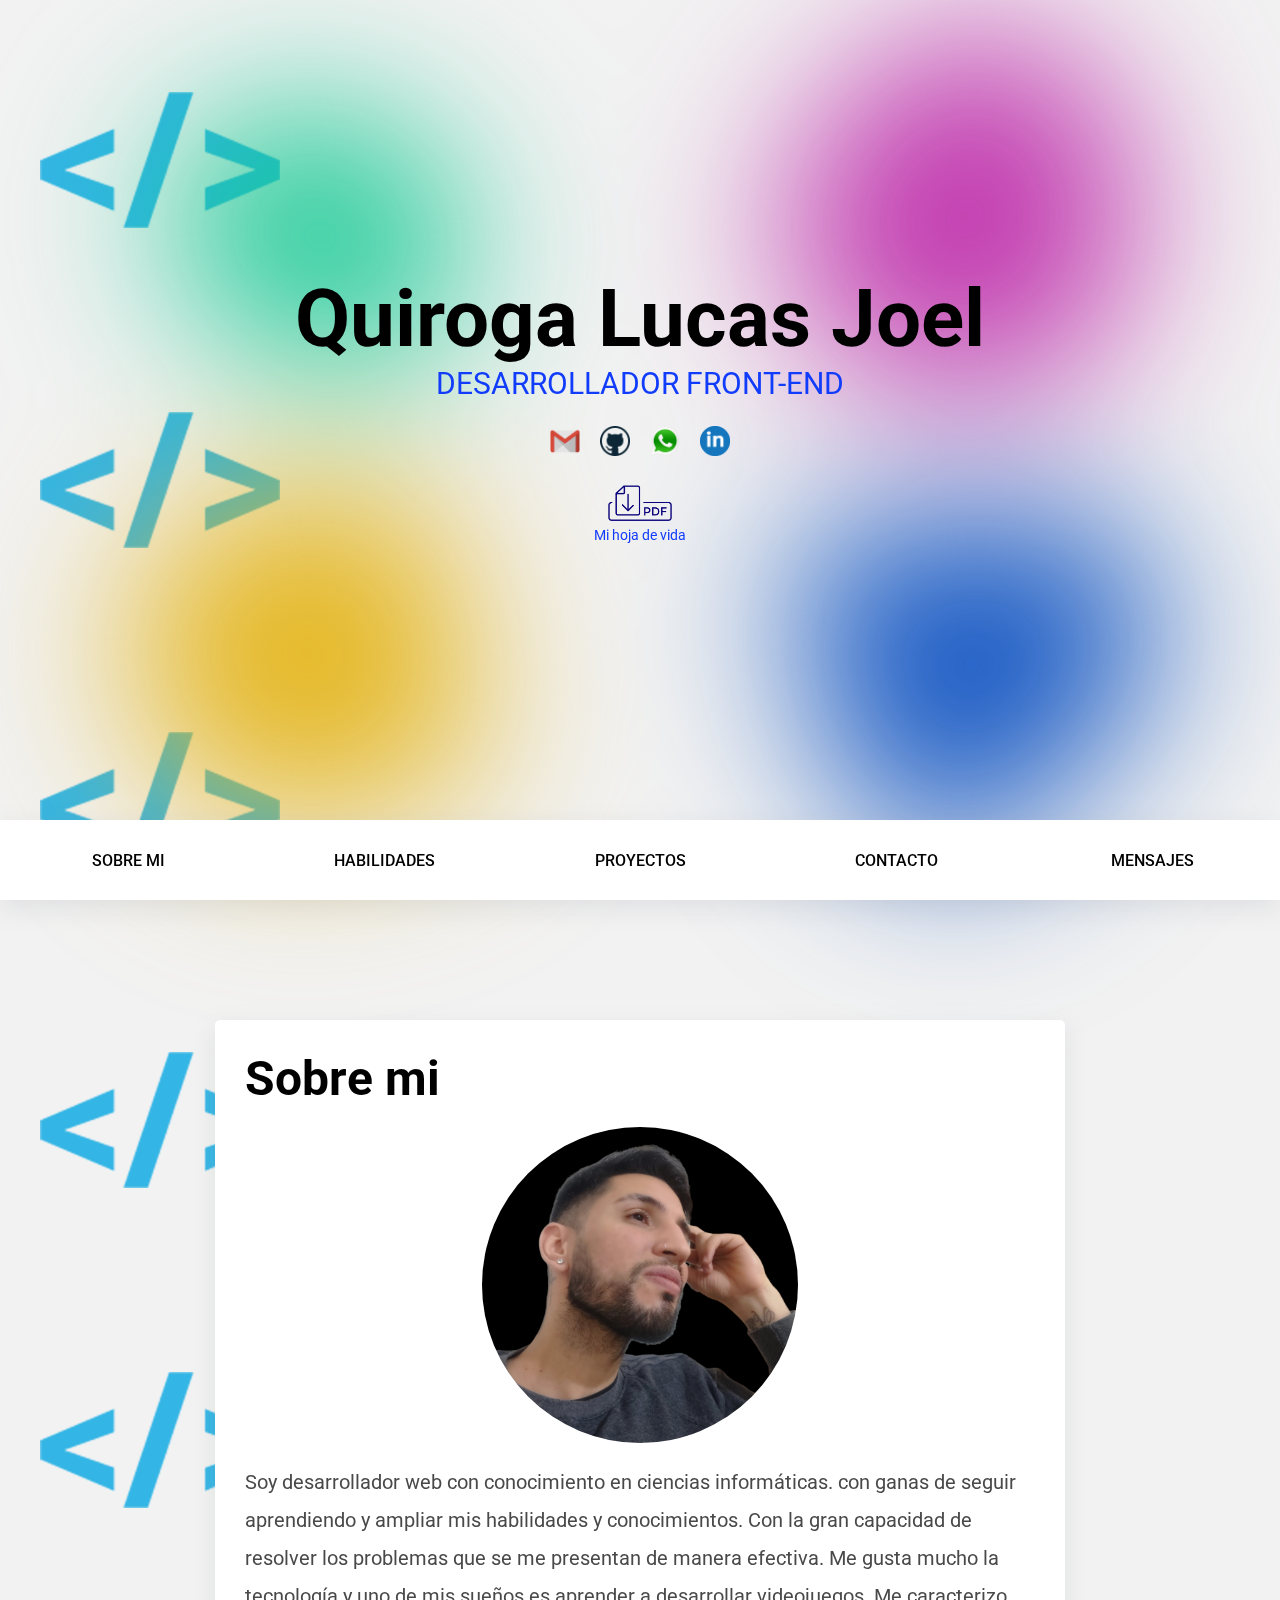
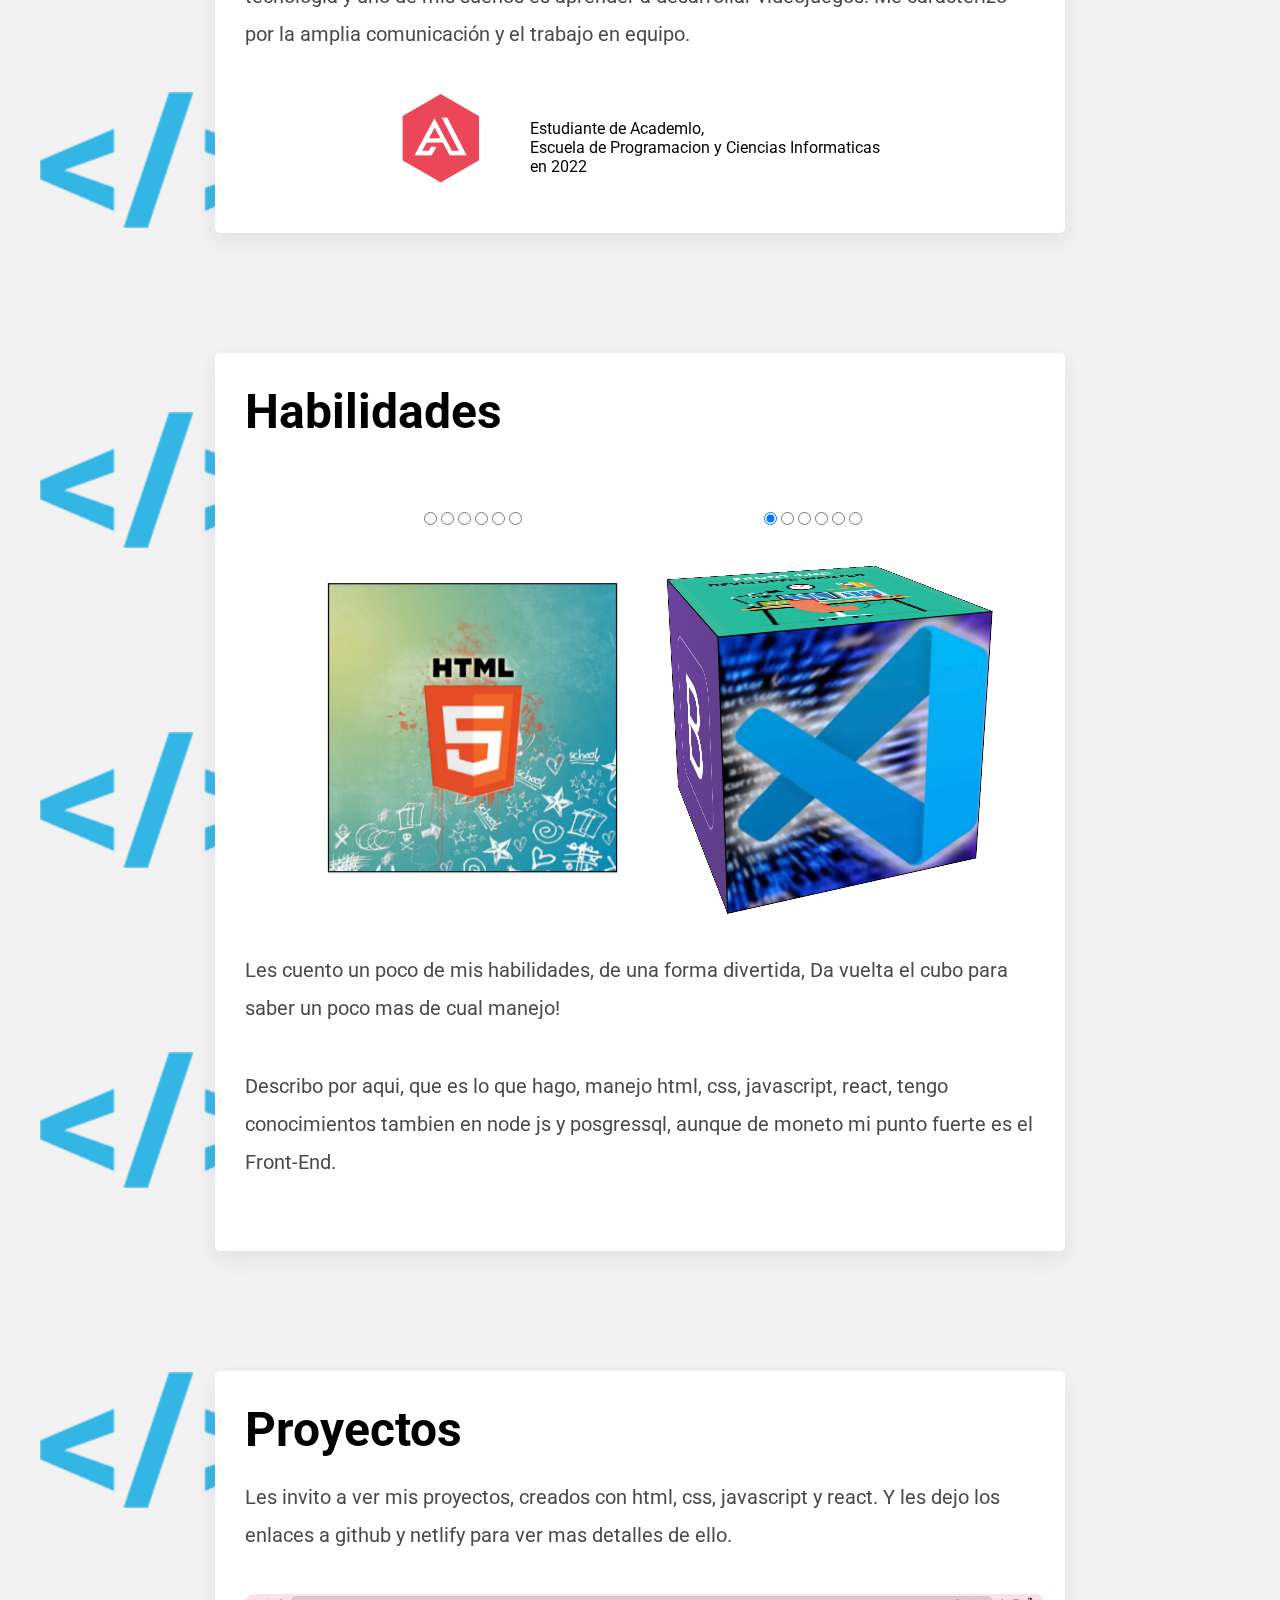
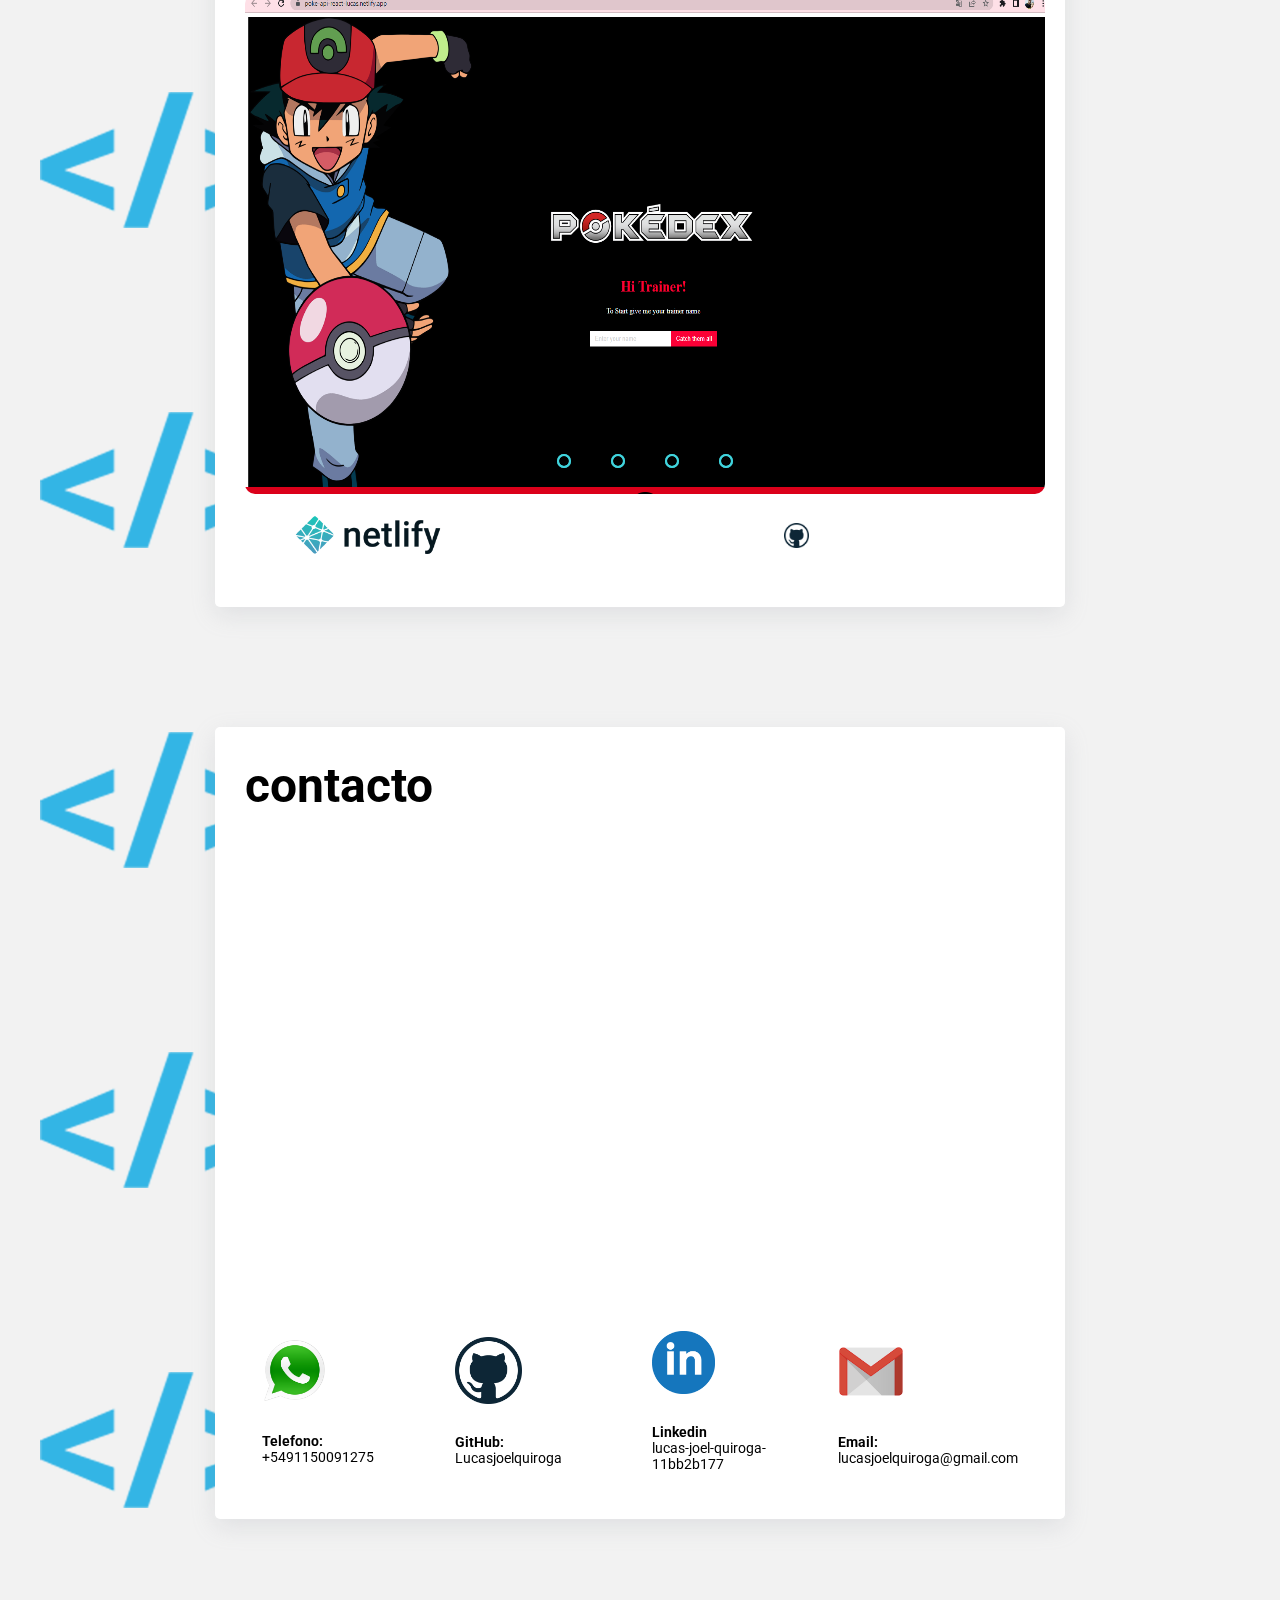
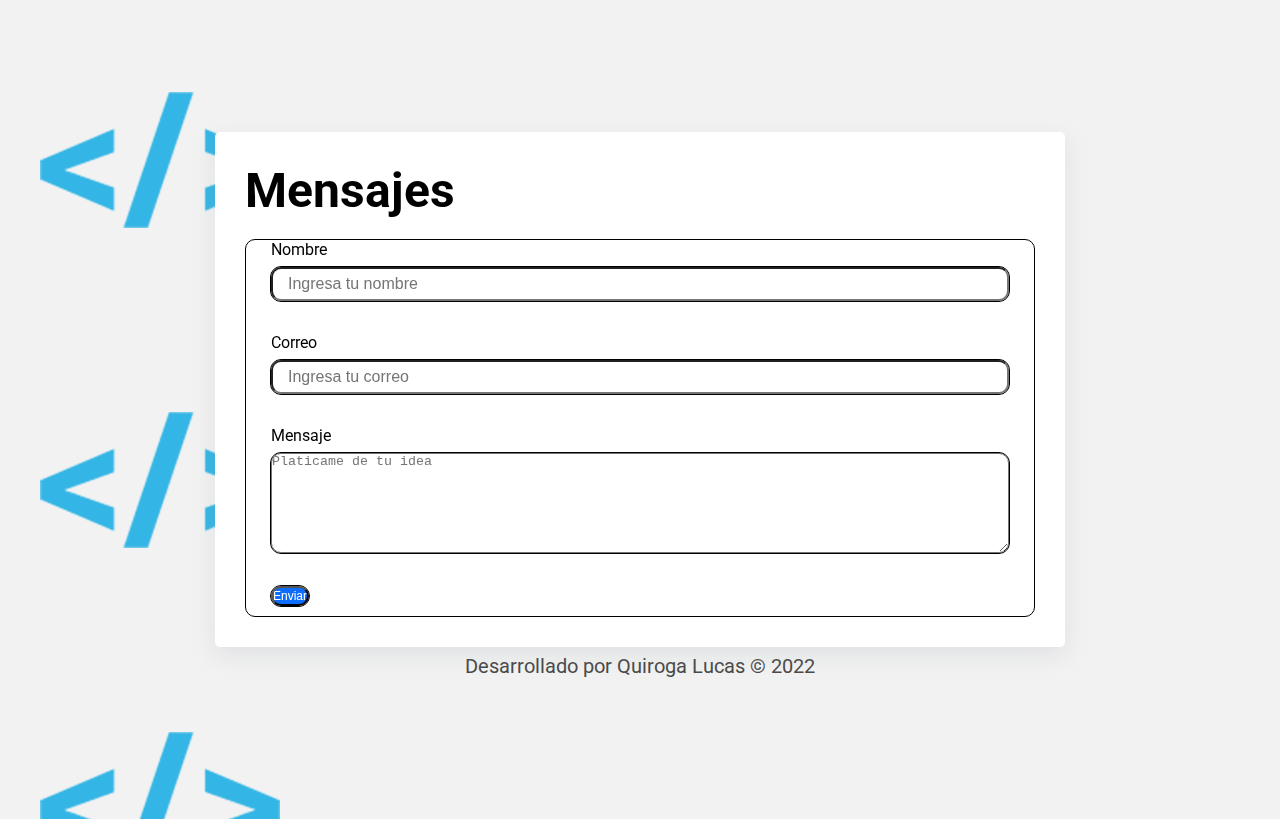
<file: index.html>
<!DOCTYPE html>
<html lang="en">

<head>
	<meta charset="UTF-8">
	<meta http-equiv="X-UA-Compatible" content="IE=edge">
	<meta name="viewport" content="width=device-width, initial-scale=1.0">
	<link rel="preconnect" href="https://fonts.googleapis.com">
	<link rel="preconnect" href="https://fonts.gstatic.com" crossorigin>
	<link href="https://fonts.googleapis.com/css2?family=Roboto:wght@400;500&display=swap" rel="stylesheet">
	<link rel="stylesheet" href="estilos.css">
	<title>PORTAFOLIO</title>
</head>

<body>
	<div class="circulos">
		<svg class="circulo-1" viewBox="0 0 200 200" xmlns="http://www.w3.org/2000/svg">
			<path class="path"
				d="M58.1,-13.5C67.1,9,60.8,42,41.4,55.7C22.1,69.5,-10.3,64.1,-34,46.8C-57.7,29.6,-72.7,0.5,-65.6,-19.3C-58.5,-39.2,-29.3,-49.9,-2.4,-49.1C24.5,-48.4,49,-36.1,58.1,-13.5Z"
				transform="translate(100 100)" />
		</svg>
		<svg class="circulo-2" viewBox="0 0 200 200" xmlns="http://www.w3.org/2000/svg">
			<path class="path"
				d="M58.6,-61C72.6,-44.7,78,-22.4,77.2,-0.8C76.4,20.7,69.2,41.4,55.3,55.1C41.4,68.9,20.7,75.7,0.8,74.8C-19,74,-38,65.5,-53.2,51.8C-68.5,38,-79.9,19,-79.3,0.6C-78.6,-17.7,-65.9,-35.5,-50.7,-51.8C-35.5,-68.1,-17.7,-83,2.3,-85.3C22.4,-87.6,44.7,-77.3,58.6,-61Z"
				transform="translate(100 100)" />
		</svg>
		<svg class="circulo-3" viewBox="0 0 200 200" xmlns="http://www.w3.org/2000/svg">
			<path class="path"
				d="M50.9,-66.1C60.2,-52.9,58,-31.4,61.6,-10.9C65.1,9.6,74.5,29,68.4,39.6C62.4,50.2,41,52.1,22.5,56.3C4.1,60.6,-11.4,67.4,-25.5,64.6C-39.6,61.9,-52.3,49.7,-63.8,34.5C-75.3,19.4,-85.7,1.2,-84.5,-16.6C-83.4,-34.4,-70.8,-51.8,-54.8,-63.9C-38.7,-76,-19.4,-82.7,0.7,-83.5C20.8,-84.4,41.6,-79.4,50.9,-66.1Z"
				transform="translate(100 100)" />
		</svg>
		<svg class="circulo-4" viewBox="0 0 200 200" xmlns="http://www.w3.org/2000/svg">
			<path class="path"
				d="M50.5,-71.8C65.2,-69,76.9,-54.8,83,-38.7C89.1,-22.7,89.6,-4.8,82,8C74.3,20.9,58.4,28.9,47.3,40.2C36.2,51.4,29.9,66,19,72.9C8.1,79.9,-7.5,79.3,-20.3,73.5C-33.1,67.8,-43,56.8,-48.8,45.1C-54.5,33.4,-56.1,20.8,-61.4,6.7C-66.6,-7.3,-75.6,-23,-74.3,-37.3C-73,-51.7,-61.6,-64.8,-47.5,-67.9C-33.4,-71,-16.7,-64.1,0.6,-65C17.9,-65.9,35.7,-74.6,50.5,-71.8Z"
				transform="translate(100 100)" />
		</svg>


	</div>
	<div class="hero" id="hero">
		<h1>Quiroga Lucas Joel</h1>
		<p>desarrollador Front-End</p>
		<div class="social-container">
			<a href="mailto:lucasjoelquiroga@gmail.com"" target=" _blank"><img class="social-img"
					src="./img/emailsinfondo.png" alt=""></a>
			<a href="https://github.com/Lucasjoelquiroga" target="_blank"><img class="social-img"
					src="./img/githubsinfondo.png" alt=""></a>
			<a href="https://wa.me/5491150091275?text=dejame%20tu%20mensaje" target="_blank"><img class="social-img" src="./img/whatsinfondo.png"
					alt=""></a>
			<a href="https://www.linkedin.com/in/lucas-joel-quiroga-11bb2b177/" target="_blank"><img class="social-img"
					src="./img/linkedinsinfondo.png" alt=""></a>
		</div>
		<div class="descarga-pdf">
			<a class="pdf" href="./pdf/CV-QUIROGA LUCASJOEL.pdf" download="hoja-de-vida.pdf"><img class="pdf-img" src="./img/pngwing.com (78) (1) (1) (1).png" alt=""></a>
			<span class="descarga-pdf-span">Mi hoja de vida</span>
		</div>

	</div>

	<nav id="menu">
		<a href="#1">Sobre mi</a>
		<a href="#2">Habilidades</a>
		<a href="#3">Proyectos</a>
		<a href="#4">contacto</a>
		<a href="#5">Mensajes</a>
		<span class="indicador" id="indicador"></span>
	</nav>

	<div class="secciones">
		<div class="seccion" id="1">
			<div class="card">
				<h1>Sobre mi</h1>
				<div class="contenedor-img-sobremi">
					<img class="sobremi-img" src="./img/PORTAFOLIO.png" alt="" width="100%">

				</div>
				<p>Soy desarrollador web con conocimiento en ciencias informáticas. con ganas de seguir aprendiendo y ampliar mis habilidades y conocimientos. Con la gran capacidad de resolver los problemas que se me presentan de manera efectiva.  Me gusta mucho la tecnología y uno de mis sueños es aprender a desarrollar videojuegos. Me caracterizo por la amplia comunicación y el trabajo en equipo.</p>
				<div class="contenedor-img-academlo">
					<img class="sobremi-img-academlo" src="./img/logo_academlo (1).png" alt="" width="100%">
					<div class="contenedor-span">
						<span>Estudiante de Academlo, </span>
						<span>Escuela de Programacion y Ciencias Informaticas</span>
						<span>en 2022</span>

					</div>
				</div>

			</div>
		</div>

		<div class="seccion" id="2">
			<div class="card">
				<h1>Habilidades</h1>
				<div class="cube-body">
					<div class="cube-container">
						<input class="radio-button" type="radio" name="cube-gallery" checked>
						<input class="radio-button" type="radio" name="cube-gallery">
						<input class="radio-button" type="radio" name="cube-gallery">
						<input class="radio-button" type="radio" name="cube-gallery">
						<input class="radio-button" type="radio" name="cube-gallery">
						<input class="radio-button" type="radio" name="cube-gallery">
						<div class="cube">
							<div class="cube-side"></div>
							<div class="cube-side"></div>
							<div class="cube-side"></div>
							<div class="cube-side"></div>
							<div class="cube-side"></div>
							<div class="cube-side"></div>

						</div>

					</div>
					<div class="cube-container2">
						<input class="radio-button2" type="radio" name="cube-gallery" checked>
						<input class="radio-button2" type="radio" name="cube-gallery">
						<input class="radio-button2" type="radio" name="cube-gallery">
						<input class="radio-button2" type="radio" name="cube-gallery">
						<input class="radio-button2" type="radio" name="cube-gallery">
						<input class="radio-button2" type="radio" name="cube-gallery">
						<div class="cube2">
							<div class="cube-side2"></div>
							<div class="cube-side2"></div>
							<div class="cube-side2"></div>
							<div class="cube-side2"></div>
							<div class="cube-side2"></div>
							<div class="cube-side2"></div>

						</div>

					</div>
				</div>

				<p>Les cuento un poco de mis habilidades, de una forma divertida, Da vuelta el cubo para saber un poco
					mas de cual manejo!</p>
				<p>Describo por aqui, que es lo que hago, manejo html, css, javascript, react, tengo conocimientos
					tambien en node js y posgressql, aunque de moneto mi punto fuerte es el Front-End. </p>
			</div>






		</div>
	</div>

	<div class="seccion" id="3">
		<div class="card">
			<h1>Proyectos</h1>
			<p>Les invito a ver mis proyectos, creados con html, css, javascript y react. Y les dejo los enlaces a
				github y netlify para ver mas detalles de ello.</p>

			<div class="slider">
				<div class="slides">
					<input type="radio" name="radio-btn" id="radio1">
					<input type="radio" name="radio-btn" id="radio2">
					<input type="radio" name="radio-btn" id="radio3">
					<input type="radio" name="radio-btn" id="radio4">


					<div class="slide first">
						<img src="./img/pokemon.png" alt="">
					</div>
					<div class="slide">
						<img src="./img/e-commer.png" alt="">
					</div>
					<div class="slide">
						<img src="./img/rickandmorty.png" alt="">
					</div>
					<div class="slide">
						<img src="./img/trasladoslibra.png" alt="">
					</div>

					<div class="navigation-auto">
						<div class="auto-btn1"></div>
						<div class="auto-btn2"></div>
						<div class="auto-btn3"></div>
						<div class="auto-btn4"></div>

					</div>
				</div>
				<div class="navigation-manual">
					<label for="radio1" class="manual-btn"></label>
					<label for="radio2" class="manual-btn"></label>
					<label for="radio3" class="manual-btn"></label>
					<label for="radio4" class="manual-btn"></label>
				</div>
			</div>
			<div class="proyectos-social">
				<div class="social-gi">
					<a href="https://app.netlify.com/teams/lucasjoelquiroga/overview" target="_blank"><img
							class="proyecto-img2" src="./img/Netlify-Logo.wine3.png" alt=""></a>
				</div>
				<div class="social-ne">
					<a href="https://github.com/Lucasjoelquiroga" target="_blank"><img class="proyecto-img"
							src="./img/githubsinfondo.png" alt=""></a>

				</div>


			</div>






		</div>
	</div>

	<div class="seccion" id="4">
		<div class="card">
			<h1>contacto</h1>
			<iframe class="gps"
				src="https://www.google.com/maps/embed?pb=!1m18!1m12!1m3!1d3282.1316166865913!2d-58.6259830841737!3d-34.651378867529765!2m3!1f0!2f0!3f0!3m2!1i1024!2i768!4f13.1!3m3!1m2!1s0x95bca25b1871be8f%3A0x1037de84225d043d!2sNtra%20Sra%20del%20Buen%20Viaje%201079%2C%20B1708%20ECS%2C%20Provincia%20de%20Buenos%20Aires!5e0!3m2!1ses-419!2sar!4v1666144736175!5m2!1ses-419!2sar"
				width="680" height="450" style="border:0;" allowfullscreen="" loading="lazy"
				referrerpolicy="no-referrer-when-downgrade"></iframe>
			<div class="contacto-container">

				<div class="card-contacto">
					<a href="https://wa.me/5491150091275?text=dejame%20tu%20mensaje" target="_blank"><img class="social-img1"
							src="./img/whatsinfondo.png" alt=""></a>
					<span class="social-span"><b>Telefono: </b>+5491150091275</span>

				</div>
				<div class="card-contacto">
					<a href="https://github.com/Lucasjoelquiroga" target="_blank"><img class="social-img2"
							src="./img/githubsinfondo.png" alt=""></a>
					<span class="social-span"><b>GitHub: </b>Lucasjoelquiroga</span>
				</div>
				<div class="card-contacto">
					<a href="https://www.linkedin.com/in/lucas-joel-quiroga-11bb2b177/" target="_blank"><img
							class="social-img3" src="./img/linkedinsinfondo.png" alt="" width="30px"></a>
					<span class="social-span"><b>Linkedin</b>lucas-joel-quiroga-11bb2b177</span>
				</div>
				<div class="card-contacto">
					<a href="mailto:lucasjoelquiroga@gmail.com"" target=" _blank"><img class="social-img4"
							src="./img/emailsinfondo.png" alt=""></a>
					<span class="social-span"><b>Email: </b> lucasjoelquiroga@gmail.com</span>
				</div>

			</div>

		</div>
	</div>

	<div class="seccion" id="5">
		<div class="card">
			<h1>Mensajes</h1>
			<form id="form" class="form">
				<div class="form-group">
					<label for="name">Nombre</label>
					<input type="text" id="name" class="form-control" placeholder="Ingresa tu nombre" required>
				</div>
				<div class="form-group">
					<label for="email">Correo</label>
					<input type="email" id="email" class="form-control" placeholder="Ingresa tu correo" required>
				</div>
				<div class="form-group">
					<label for="message">Mensaje</label>
					<textarea id="message" class="form-control-area" placeholder="Platicame de tu idea"
						rows="10"></textarea>
				</div>
				<input type="submit" class="btn-form" value="Enviar">
			</form>


		</div>
		<p>Desarrollado por Quiroga Lucas &copy; 2022</p>
	</div>
	</div>

	<script src="app.js"></script>
</body>

</html>
</file>
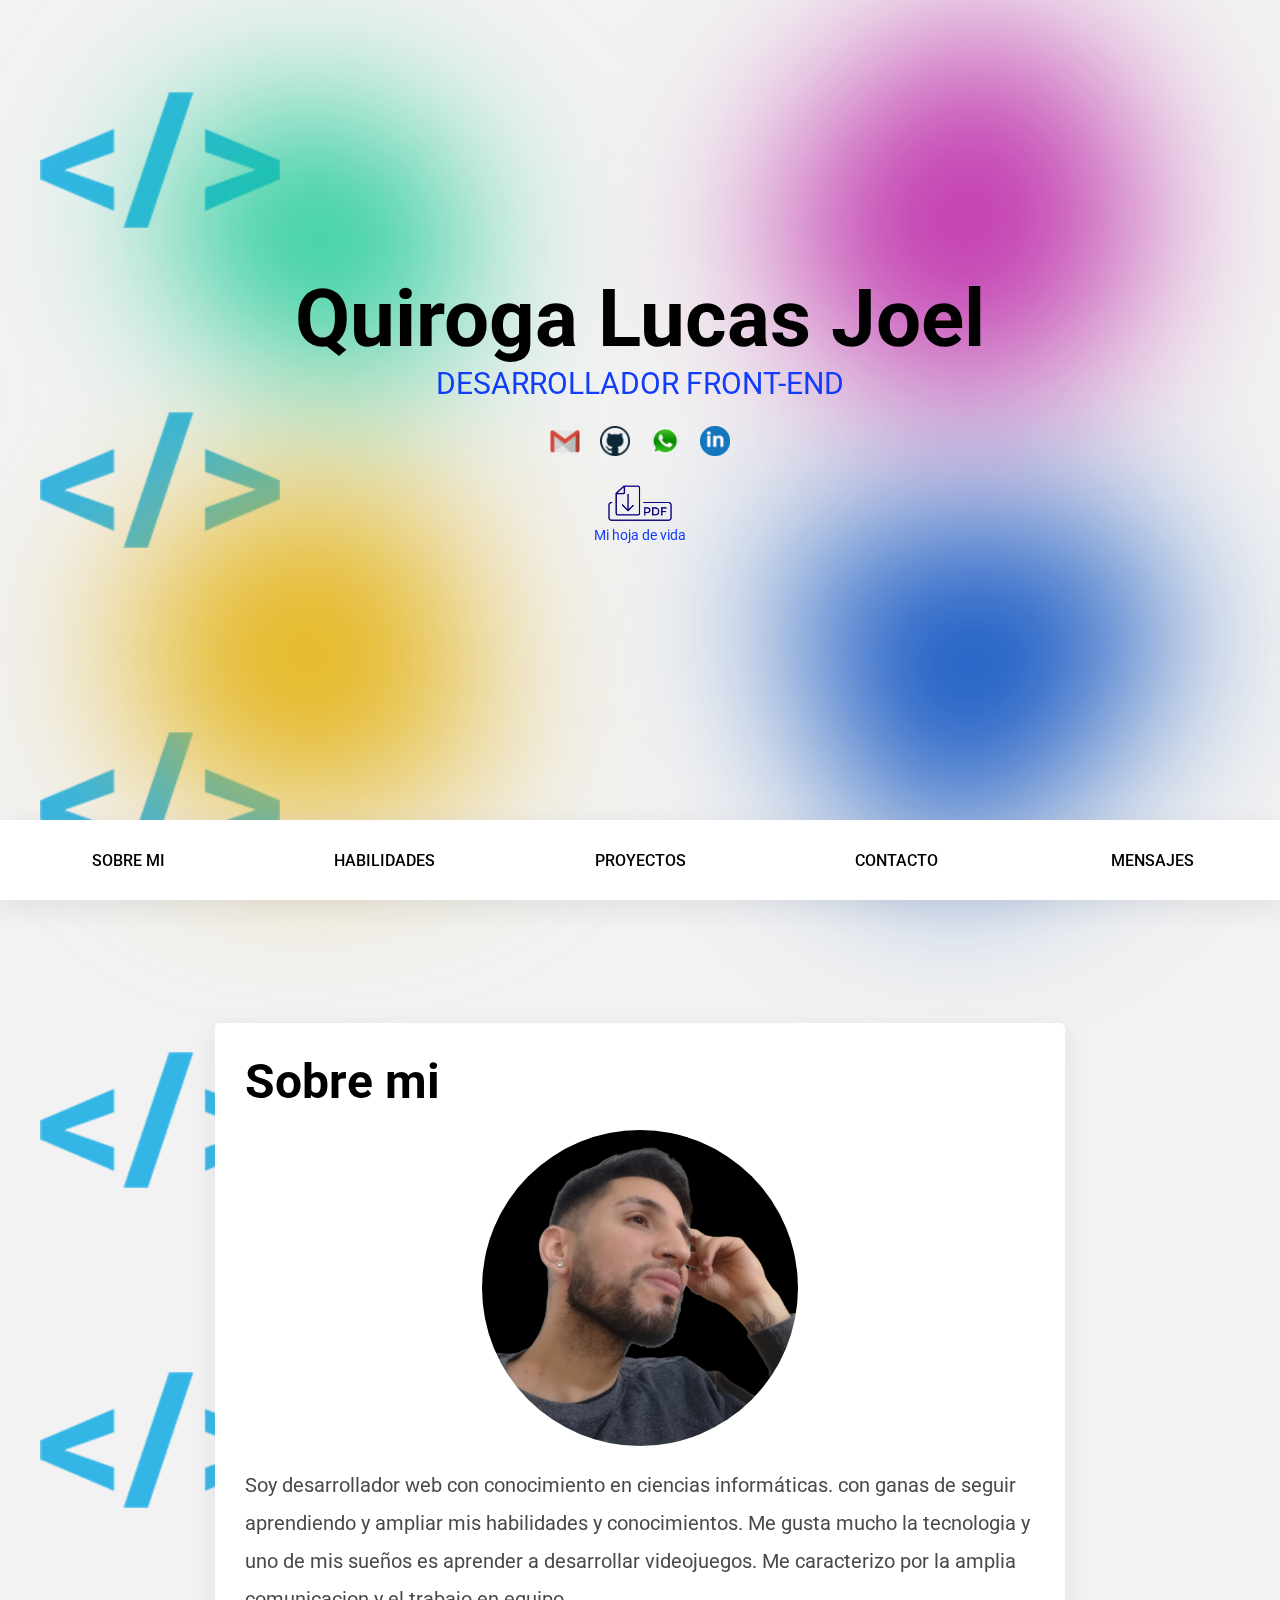
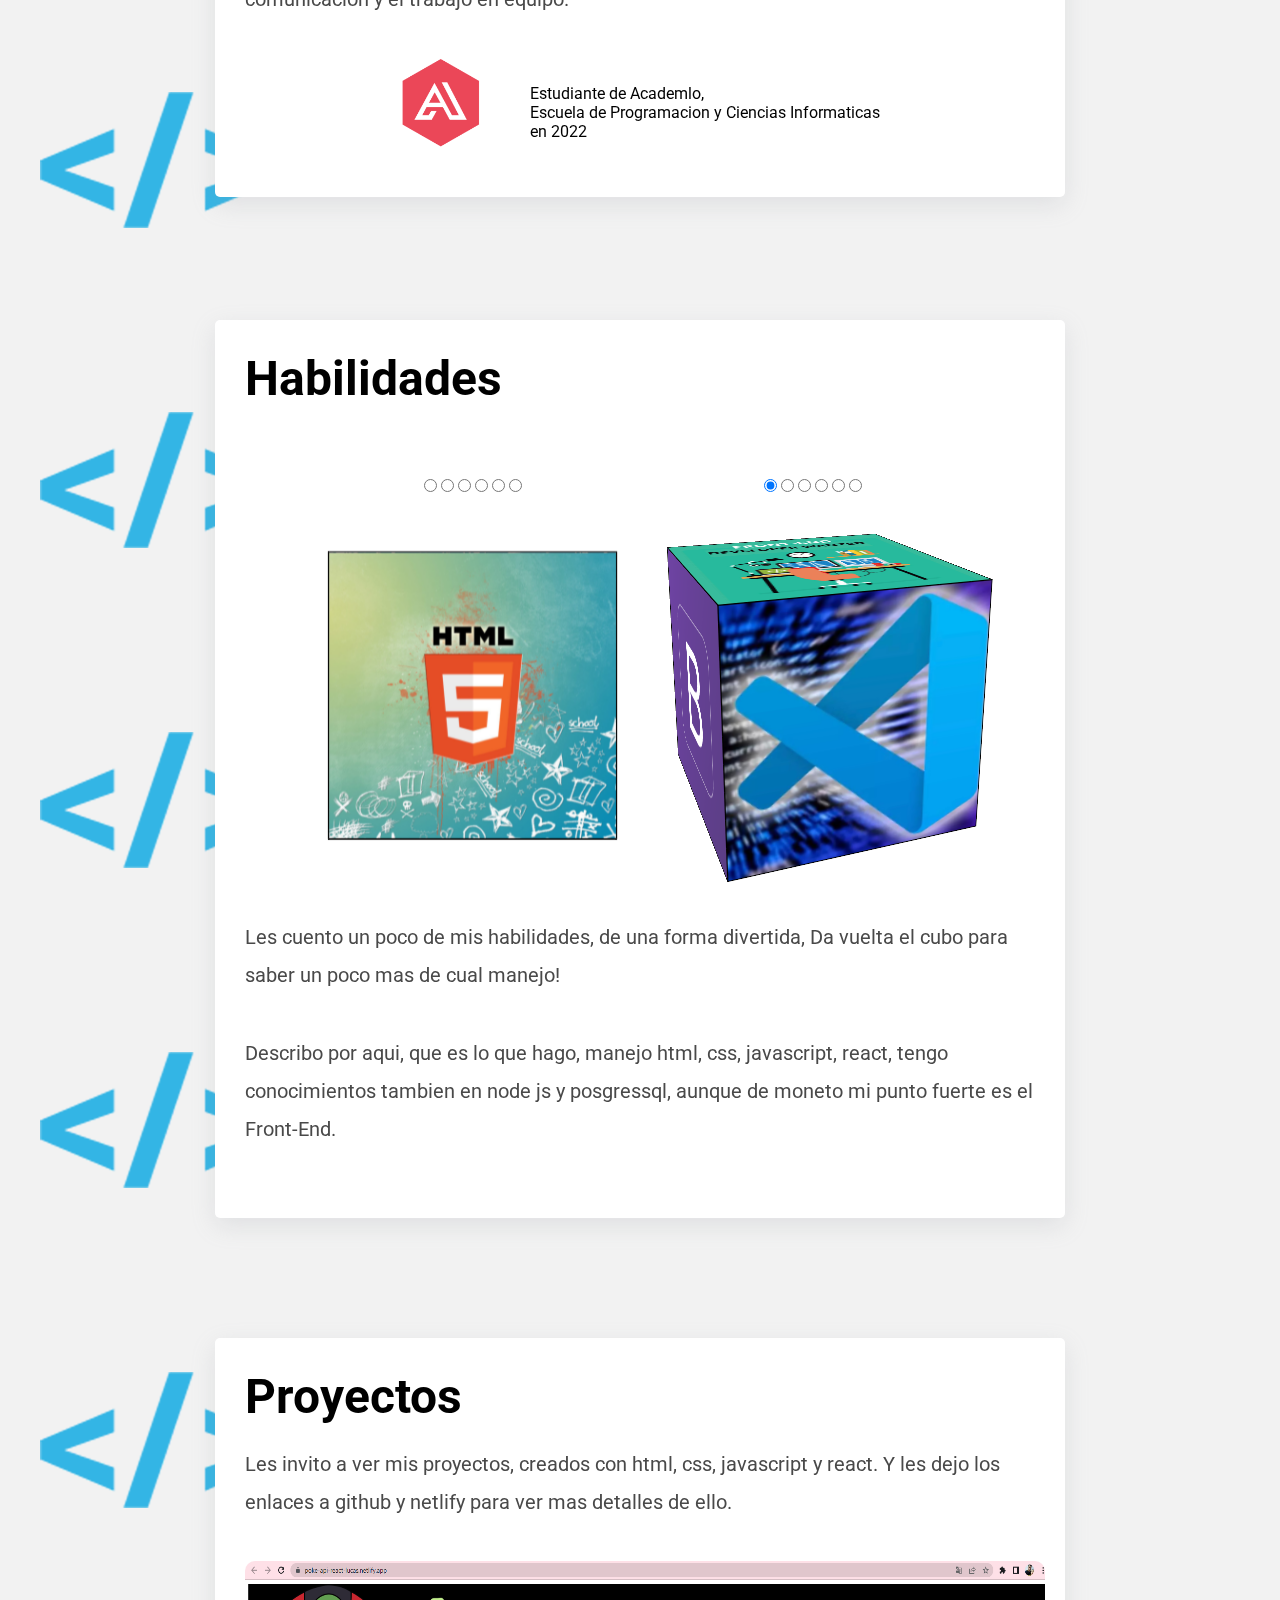
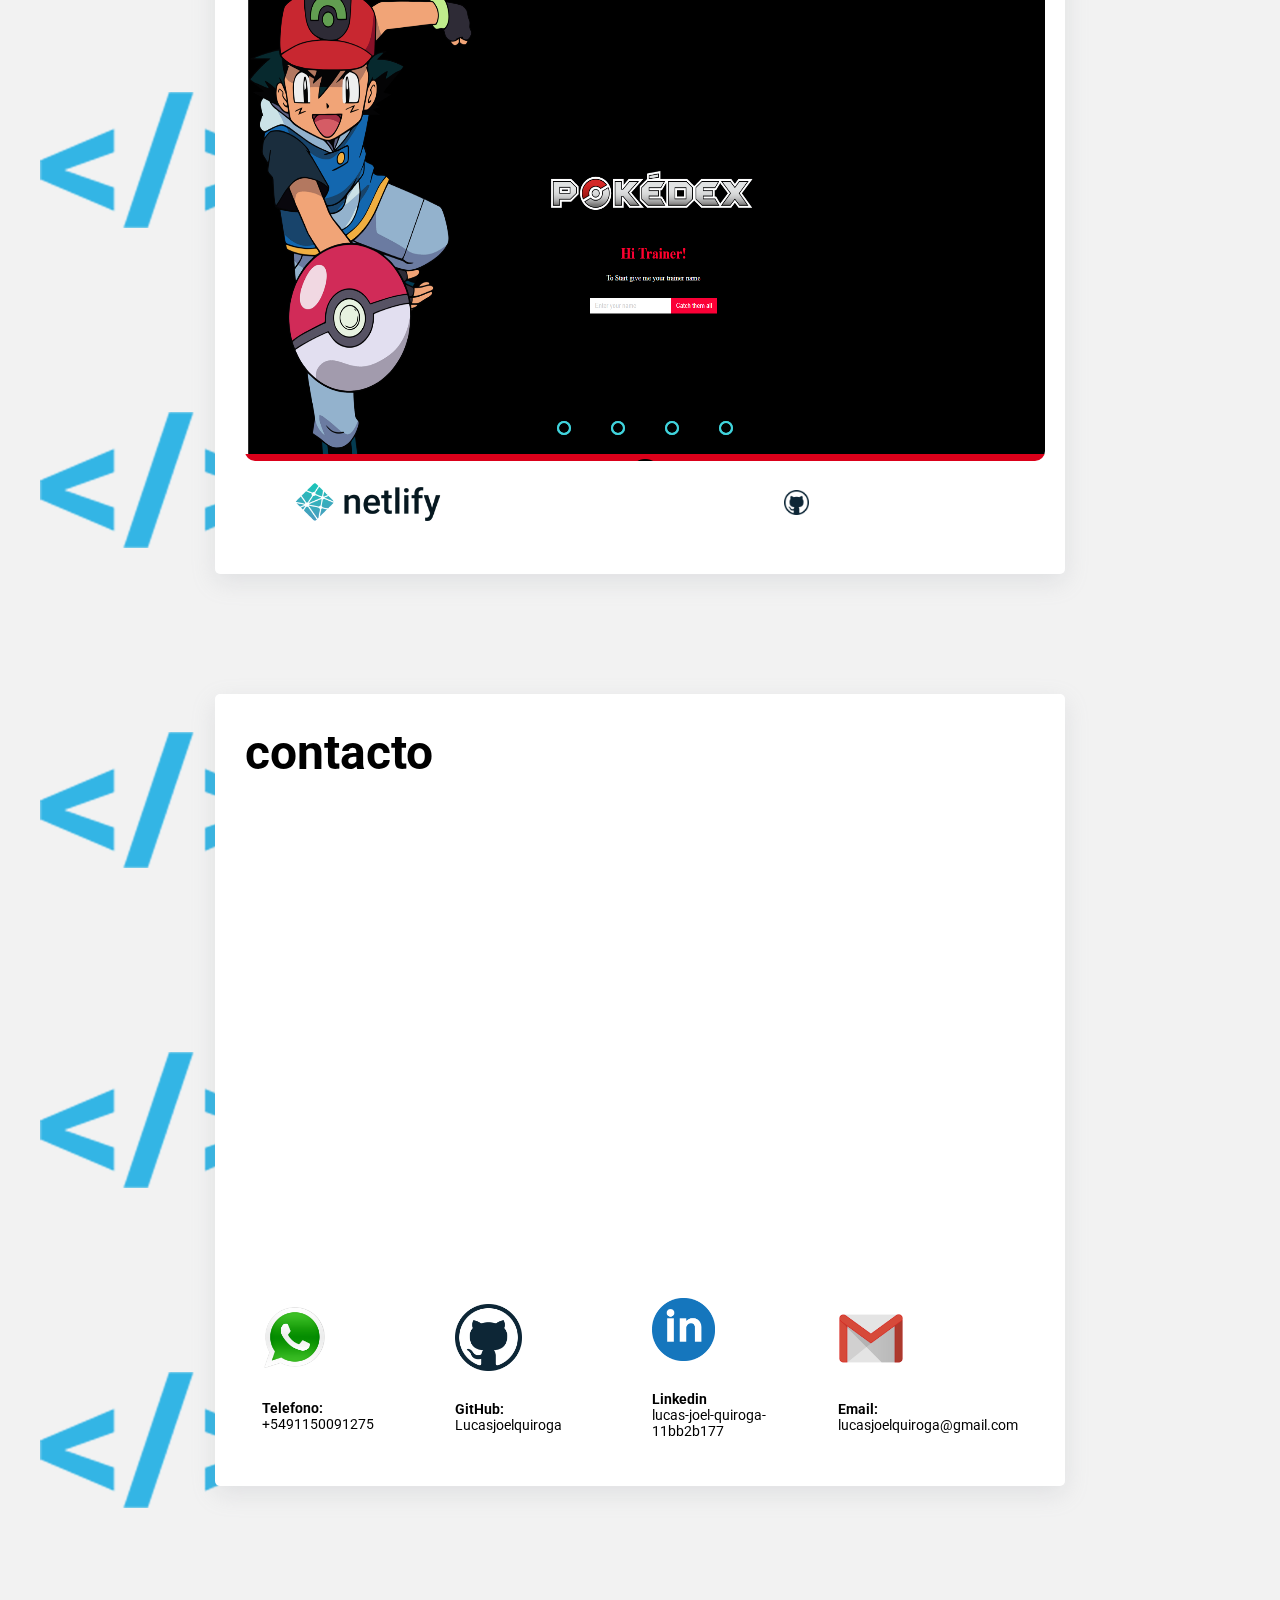
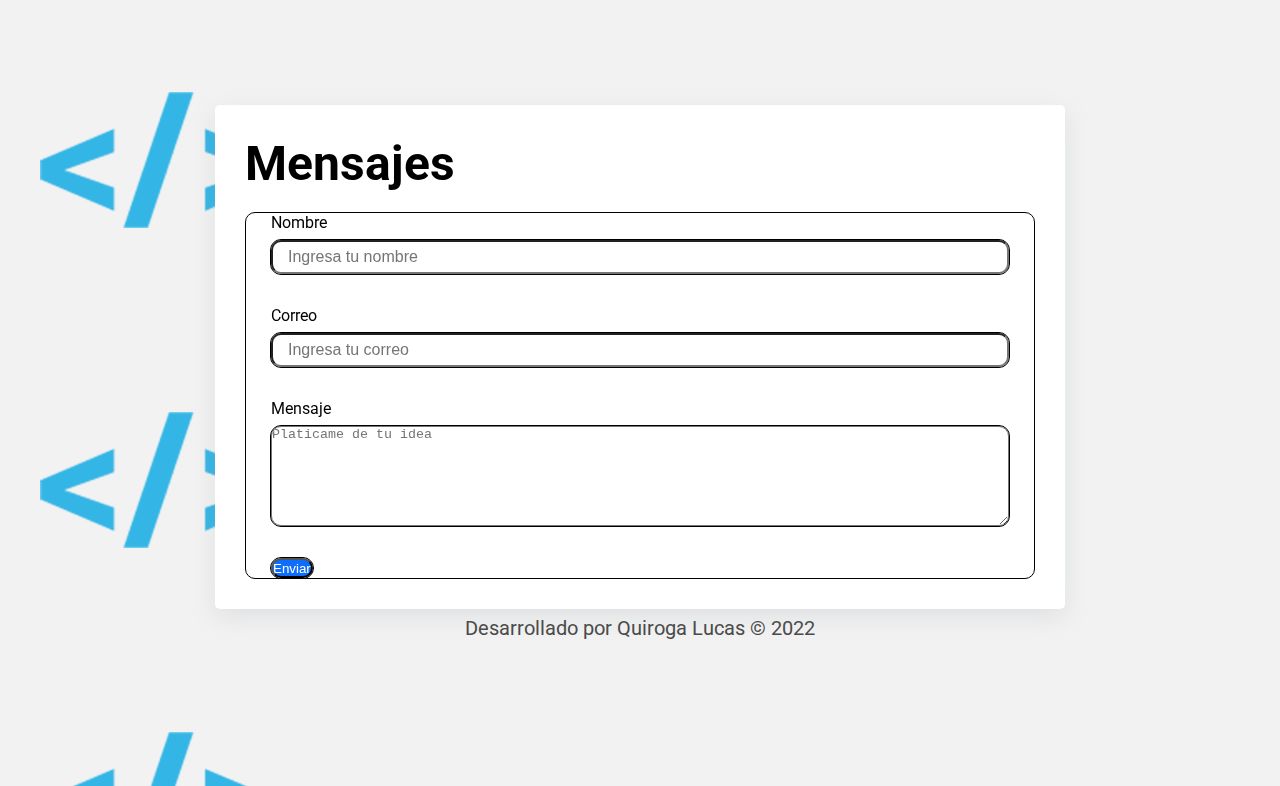
<file: portafolio/index.html>
<!DOCTYPE html>
<html lang="en">

<head>
	<meta charset="UTF-8">
	<meta http-equiv="X-UA-Compatible" content="IE=edge">
	<meta name="viewport" content="width=device-width, initial-scale=1.0">
	<link rel="preconnect" href="https://fonts.googleapis.com">
	<link rel="preconnect" href="https://fonts.gstatic.com" crossorigin>
	<link href="https://fonts.googleapis.com/css2?family=Roboto:wght@400;500&display=swap" rel="stylesheet">
	<link rel="stylesheet" href="estilos.css">
	<title>PORTAFOLIO</title>
</head>

<body>
	<div class="circulos">
		<svg class="circulo-1" viewBox="0 0 200 200" xmlns="http://www.w3.org/2000/svg">
			<path class="path"
				d="M58.1,-13.5C67.1,9,60.8,42,41.4,55.7C22.1,69.5,-10.3,64.1,-34,46.8C-57.7,29.6,-72.7,0.5,-65.6,-19.3C-58.5,-39.2,-29.3,-49.9,-2.4,-49.1C24.5,-48.4,49,-36.1,58.1,-13.5Z"
				transform="translate(100 100)" />
		</svg>
		<svg class="circulo-2" viewBox="0 0 200 200" xmlns="http://www.w3.org/2000/svg">
			<path class="path"
				d="M58.6,-61C72.6,-44.7,78,-22.4,77.2,-0.8C76.4,20.7,69.2,41.4,55.3,55.1C41.4,68.9,20.7,75.7,0.8,74.8C-19,74,-38,65.5,-53.2,51.8C-68.5,38,-79.9,19,-79.3,0.6C-78.6,-17.7,-65.9,-35.5,-50.7,-51.8C-35.5,-68.1,-17.7,-83,2.3,-85.3C22.4,-87.6,44.7,-77.3,58.6,-61Z"
				transform="translate(100 100)" />
		</svg>
		<svg class="circulo-3" viewBox="0 0 200 200" xmlns="http://www.w3.org/2000/svg">
			<path class="path"
				d="M50.9,-66.1C60.2,-52.9,58,-31.4,61.6,-10.9C65.1,9.6,74.5,29,68.4,39.6C62.4,50.2,41,52.1,22.5,56.3C4.1,60.6,-11.4,67.4,-25.5,64.6C-39.6,61.9,-52.3,49.7,-63.8,34.5C-75.3,19.4,-85.7,1.2,-84.5,-16.6C-83.4,-34.4,-70.8,-51.8,-54.8,-63.9C-38.7,-76,-19.4,-82.7,0.7,-83.5C20.8,-84.4,41.6,-79.4,50.9,-66.1Z"
				transform="translate(100 100)" />
		</svg>
		<svg class="circulo-4" viewBox="0 0 200 200" xmlns="http://www.w3.org/2000/svg">
			<path class="path"
				d="M50.5,-71.8C65.2,-69,76.9,-54.8,83,-38.7C89.1,-22.7,89.6,-4.8,82,8C74.3,20.9,58.4,28.9,47.3,40.2C36.2,51.4,29.9,66,19,72.9C8.1,79.9,-7.5,79.3,-20.3,73.5C-33.1,67.8,-43,56.8,-48.8,45.1C-54.5,33.4,-56.1,20.8,-61.4,6.7C-66.6,-7.3,-75.6,-23,-74.3,-37.3C-73,-51.7,-61.6,-64.8,-47.5,-67.9C-33.4,-71,-16.7,-64.1,0.6,-65C17.9,-65.9,35.7,-74.6,50.5,-71.8Z"
				transform="translate(100 100)" />
		</svg>


	</div>
	<div class="hero" id="hero">
		<h1>Quiroga Lucas Joel</h1>
		<p>desarrollador Front-End</p>
		<div class="social-container">
			<a href="https://mail.google.com/mail/u/0/#inbox"" target=" _blank"><img class="social-img"
					src="./img/emailsinfondo.png" alt=""></a>
			<a href="https://github.com/Lucasjoelquiroga" target="_blank"><img class="social-img"
					src="./img/githubsinfondo.png" alt=""></a>
			<a href="https://web.whatsapp.com/" target="_blank"><img class="social-img" src="./img/whatsinfondo.png"
					alt=""></a>
			<a href="https://www.linkedin.com/in/lucas-joel-quiroga-11bb2b177/" target="_blank"><img class="social-img"
					src="./img/linkedinsinfondo.png" alt=""></a>
		</div>
		<div class="descarga-pdf">
			<a class="pdf" href="./pdf/hoja-de-vida-front.pdf" download="hoja-de-vida.pdf"><img class="pdf-img" src="./img/pngwing.com (78) (1) (1) (1).png" alt=""></a>
			<span class="descarga-pdf-span">Mi hoja de vida</span>
		</div>

	</div>

	<nav id="menu">
		<a href="#1">Sobre mi</a>
		<a href="#2">Habilidades</a>
		<a href="#3">Proyectos</a>
		<a href="#4">contacto</a>
		<a href="#5">Mensajes</a>
		<span class="indicador" id="indicador"></span>
	</nav>

	<div class="secciones">
		<div class="seccion" id="1">
			<div class="card">
				<h1>Sobre mi</h1>
				<div class="contenedor-img-sobremi">
					<img class="sobremi-img" src="./img/PORTAFOLIO.png" alt="" width="100%">

				</div>
				<p>Soy desarrollador web con conocimiento en ciencias informáticas. con ganas de seguir aprendiendo y
					ampliar mis habilidades y conocimientos. Me gusta mucho la tecnologia y uno de mis sueños es
					aprender a desarrollar videojuegos. Me caracterizo por la amplia comunicacion y el trabajo en
					equipo.</p>
				<div class="contenedor-img-academlo">
					<img class="sobremi-img-academlo" src="./img/logo_academlo (1).png" alt="" width="100%">
					<div class="contenedor-span">
						<span>Estudiante de Academlo, </span>
						<span>Escuela de Programacion y Ciencias Informaticas</span>
						<span>en 2022</span>

					</div>
				</div>

			</div>
		</div>

		<div class="seccion" id="2">
			<div class="card">
				<h1>Habilidades</h1>
				<div class="cube-body">
					<div class="cube-container">
						<input class="radio-button" type="radio" name="cube-gallery" checked>
						<input class="radio-button" type="radio" name="cube-gallery">
						<input class="radio-button" type="radio" name="cube-gallery">
						<input class="radio-button" type="radio" name="cube-gallery">
						<input class="radio-button" type="radio" name="cube-gallery">
						<input class="radio-button" type="radio" name="cube-gallery">
						<div class="cube">
							<div class="cube-side"></div>
							<div class="cube-side"></div>
							<div class="cube-side"></div>
							<div class="cube-side"></div>
							<div class="cube-side"></div>
							<div class="cube-side"></div>

						</div>

					</div>
					<div class="cube-container2">
						<input class="radio-button2" type="radio" name="cube-gallery" checked>
						<input class="radio-button2" type="radio" name="cube-gallery">
						<input class="radio-button2" type="radio" name="cube-gallery">
						<input class="radio-button2" type="radio" name="cube-gallery">
						<input class="radio-button2" type="radio" name="cube-gallery">
						<input class="radio-button2" type="radio" name="cube-gallery">
						<div class="cube2">
							<div class="cube-side2"></div>
							<div class="cube-side2"></div>
							<div class="cube-side2"></div>
							<div class="cube-side2"></div>
							<div class="cube-side2"></div>
							<div class="cube-side2"></div>

						</div>

					</div>
				</div>

				<p>Les cuento un poco de mis habilidades, de una forma divertida, Da vuelta el cubo para saber un poco
					mas de cual manejo!</p>
				<p>Describo por aqui, que es lo que hago, manejo html, css, javascript, react, tengo conocimientos
					tambien en node js y posgressql, aunque de moneto mi punto fuerte es el Front-End. </p>
			</div>






		</div>
	</div>

	<div class="seccion" id="3">
		<div class="card">
			<h1>Proyectos</h1>
			<p>Les invito a ver mis proyectos, creados con html, css, javascript y react. Y les dejo los enlaces a
				github y netlify para ver mas detalles de ello.</p>

			<div class="slider">
				<div class="slides">
					<input type="radio" name="radio-btn" id="radio1">
					<input type="radio" name="radio-btn" id="radio2">
					<input type="radio" name="radio-btn" id="radio3">
					<input type="radio" name="radio-btn" id="radio4">


					<div class="slide first">
						<img src="./img/pokemon.png" alt="">
					</div>
					<div class="slide">
						<img src="./img/e-commer.png" alt="">
					</div>
					<div class="slide">
						<img src="./img/rickandmorty.png" alt="">
					</div>
					<div class="slide">
						<img src="./img/trasladoslibra.png" alt="">
					</div>

					<div class="navigation-auto">
						<div class="auto-btn1"></div>
						<div class="auto-btn2"></div>
						<div class="auto-btn3"></div>
						<div class="auto-btn4"></div>

					</div>
				</div>
				<div class="navigation-manual">
					<label for="radio1" class="manual-btn"></label>
					<label for="radio2" class="manual-btn"></label>
					<label for="radio3" class="manual-btn"></label>
					<label for="radio4" class="manual-btn"></label>
				</div>
			</div>
			<div class="proyectos-social">
				<div class="social-gi">
					<a href="https://app.netlify.com/teams/lucasjoelquiroga/overview" target="_blank"><img
							class="proyecto-img2" src="./img/Netlify-Logo.wine3.png" alt=""></a>
				</div>
				<div class="social-ne">
					<a href="https://github.com/Lucasjoelquiroga" target="_blank"><img class="proyecto-img"
							src="./img/githubsinfondo.png" alt=""></a>

				</div>


			</div>






		</div>
	</div>

	<div class="seccion" id="4">
		<div class="card">
			<h1>contacto</h1>
			<iframe class="gps"
				src="https://www.google.com/maps/embed?pb=!1m18!1m12!1m3!1d3282.1316166865913!2d-58.6259830841737!3d-34.651378867529765!2m3!1f0!2f0!3f0!3m2!1i1024!2i768!4f13.1!3m3!1m2!1s0x95bca25b1871be8f%3A0x1037de84225d043d!2sNtra%20Sra%20del%20Buen%20Viaje%201079%2C%20B1708%20ECS%2C%20Provincia%20de%20Buenos%20Aires!5e0!3m2!1ses-419!2sar!4v1666144736175!5m2!1ses-419!2sar"
				width="680" height="450" style="border:0;" allowfullscreen="" loading="lazy"
				referrerpolicy="no-referrer-when-downgrade"></iframe>
			<div class="contacto-container">

				<div class="card-contacto">
					<a href="https://web.whatsapp.com/" target="_blank"><img class="social-img1"
							src="./img/whatsinfondo.png" alt=""></a>
					<span class="social-span"><b>Telefono: </b>+5491150091275</span>

				</div>
				<div class="card-contacto">
					<a href="https://github.com/Lucasjoelquiroga" target="_blank"><img class="social-img2"
							src="./img/githubsinfondo.png" alt=""></a>
					<span class="social-span"><b>GitHub: </b>Lucasjoelquiroga</span>
				</div>
				<div class="card-contacto">
					<a href="https://www.linkedin.com/in/lucas-joel-quiroga-11bb2b177/" target="_blank"><img
							class="social-img3" src="./img/linkedinsinfondo.png" alt="" width="30px"></a>
					<span class="social-span"><b>Linkedin</b>lucas-joel-quiroga-11bb2b177</span>
				</div>
				<div class="card-contacto">
					<a href="https://mail.google.com/mail/u/0/#inbox"" target=" _blank"><img class="social-img4"
							src="./img/emailsinfondo.png" alt=""></a>
					<span class="social-span"><b>Email: </b> lucasjoelquiroga@gmail.com</span>
				</div>

			</div>

		</div>
	</div>

	<div class="seccion" id="5">
		<div class="card">
			<h1>Mensajes</h1>
			<form id="form" class="form">
				<div class="form-group">
					<label for="name">Nombre</label>
					<input type="text" id="name" class="form-control" placeholder="Ingresa tu nombre" required>
				</div>
				<div class="form-group">
					<label for="email">Correo</label>
					<input type="email" id="email" class="form-control" placeholder="Ingresa tu correo" required>
				</div>
				<div class="form-group">
					<label for="message">Mensaje</label>
					<textarea id="message" class="form-control-area" placeholder="Platicame de tu idea"
						rows="10"></textarea>
				</div>
				<input type="submit" class="btn-form" value="Enviar">
			</form>


		</div>
		<p>Desarrollado por Quiroga Lucas &copy; 2022</p>
	</div>
	</div>

	<script src="app.js"></script>
</body>

</html>
</file>
<file: estilos.css>
:root {

	--image-1: url(./img/img-1Html-5-1920x1200.jpg);
	--image-2: url(./img/img2.jpeg);
	--image-3: url(./img/img3.jpg);
	--image-4: url(./img/img4.png);
	--image-5: url(./img/img5.jpeg);
	--image-6: url(./img/img6.png);
	--image-7: url(./img/img7.jpg);
	--image-8: url(./img/img8.png);
	--image-9: url(./img/img9.png);
	--image-10: url(./img/img10.png);
	--image-11: url(./img/img11.png);
	--image-12: url(./img/img12.jpg);

}



html {
	scroll-behavior: smooth;
}

* {
	padding: 0;
	margin: 0;
	box-sizing: border-box;
}

body {
	background: #f2f2f2;
	font-family: 'Roboto', sans-serif;
	font-size: 100%;
	min-height: 100vh;
	font-smooth: always;
	-webkit-font-smmthing: antialiased;
	-moz-osx-font-smoothing: grayscale;
	background-image: url(./img/pngwing.com\ \(77\).png);
	background-size: 25%;
	background-repeat: repeat-y;
	background-clip: initial;
	margin: 0 auto;
}
img {
	width: 100%;
}
.circulos {
	position: fixed;
	width: 100%;
	height: 100%;
	top: 0;
	left: 0;
	filter: blur(50px);
	animation: circulo-1 20s linear infinite both;
}
.circulo-1 {
	position: absolute;
	width: 50%;
	height: 50%;
	top: 0%;
	left: 0%;
	filter: blur(70px);
	animation: circulo-1 20s linear infinite both;
}
.circulo-2 {
	position: absolute;
	width: 50%;
	height: 50%;
	top: 0%;
	right: 0%;
	filter: blur(70px);
	animation: circulo-1 20s linear infinite both;
}
.circulo-3 {
	position: absolute;
	width: 50%;
	height: 50%;
	bottom: 0%;
	left: 0%;
	filter: blur(70px);
	animation: circulo-1 20s linear infinite both;
}
.circulo-4 {
	position: absolute;
	width: 50%;
	height: 50%;
	bottom: 0%;
	right: 0%;
	filter: blur(70px);
	animation: circulo-1 20s linear infinite both;
}
.circulo-1 .path {
	fill: rgb(18, 201, 146);
}

.circulo-2 .path {
	fill: rgb(192, 51, 173);
}

.circulo-3 .path {
	fill: rgb(228, 180, 23);
}

.circulo-4 .path {
	fill: rgb(15, 83, 194);
}

a {
	text-decoration: none;
}

.hero {
	display: flex;
	flex-direction: column;
	align-items: center;
	justify-content: center;
	height: calc(100vh - 80px);
	position: relative;
	z-index: 2;
}
.hero h1 {
	font-size: 80px;
}

.hero p {
	font-size: 30px;
	text-transform: uppercase;
	color: #113CFC;
}

.social-container {
	display: flex;
	flex-direction: row;
	padding: 15px;
}

.social-img {
	width: 50px;
	padding: 10px;
}
.social-img:hover {
	transform: scale(1.15);
		
}
.descarga-pdf {
	display: flex;
	flex-direction: column;
	justify-content: center;
	align-items: center;

}
.descarga-pdf-span {
	color: #113CFC;
	font-size: 14px;
	padding: 5px;

}
.pdf {
	display: flex;
	justify-content: center;
	align-items: center;

}
.pdf-img {
	width: 5%;
	cursor: pointer;

}
.pdf-img:hover {
	transform: scale(1.15);

}


nav {
	background: #fff;
	height: 80px;
	box-shadow: rgba(149, 157, 165, 0.2) 0px 8px 24px;
	display: flex;
	position: sticky;
	top: 0;
	overflow: hidden;
}

nav a {
	flex: 1;
	height: 100%;
	text-transform: uppercase;
	display: flex;
	align-items: center;
	justify-content: center;
	text-align: center;
	color: #000;
	transition: .2s ease-in-out all;
	font-weight: 500;
}

nav a:hover {
	background: #f0f0f0;
}

nav .indicador {
	width: 0px;
	height: 7px;
	background: #113cfc;
	position: absolute;
	bottom: 0;
	transition: .3s ease-out all;

}

.contenedor-img-sobremi {
	display: flex;
	flex-direction: row;
	justify-content: center;
	align-items: center;
}

.contenedor-img-sobremi .sobremi-img {
	width: 40%;
	border-radius: 50%;
	display: flex;
	justify-content: center;
	align-items: center;
}

.contenedor-img-academlo {
	display: flex;
	flex-direction: row;
	gap: 50px;
	align-items: center;
	justify-content: center;

}

.contenedor-img-academlo .sobremi-img-academlo {
	width: 10%;
	display: flex;


}

.contenedor-span {
	display: flex;
	flex-direction: column;
}


.seccion {
	min-height: 100vh;
	max-width: 700px;
	width: 90%;
	margin: 0 auto;
	z-index: 2;
	padding-top: 120px;
	display: flex;
	flex-direction: column;
	align-items: center;
	justify-content: center;

}

.seccion .card {
	background: #fff;
	height: 90%;
	width: 850px;
	padding: 30px;
	border-radius: 5px;
	box-shadow: rgba(149, 157, 165, 0.2) 0px 8px 24px;
	position: relative;
	z-index: 2;
}


.seccion h1 {
	font-size: 48px;
	margin-bottom: 20px;
}

.seccion p {
	line-height: 38px;
	margin-bottom: 40px;
	color: #494949;
	font-size: 20px;
}

.seccion img {
	width: 100%;
	vertical-align: top;
	margin-bottom: 20px;
}


.cube-body {
	display: flex;
	justify-content: center;
	align-items: center;
	overflow: hidden;
	padding: 0 18px 150px 24px;

}


.cube-container {
	width: 21.3em;
	height: 21.3em;
	text-align: center;
	perspective: 45em;
	padding: 50px;
}

.cube-container2 {
	width: 21.3em;
	height: 21.3em;
	text-align: center;
	perspective: 45em;
	padding: 50px;
}



.cube {
	width: 100%;
	height: 100%;
	position: relative;
	transform-style: preserve-3d;
	transition-duration: 2s;

}

.cube2 {
	width: 100%;
	height: 100%;
	position: relative;
	transform-style: preserve-3d;
	transition-duration: 2s;

}

.cube-side {
	position: absolute;
	width: 100%;
	height: 100%;
	background-color: white;
	border: 1px solid black;
	background-position: center;
	background-size: cover;
}

.cube-side2 {
	position: absolute;
	width: 100%;
	height: 100%;
	background-color: white;
	border: 1px solid black;
	background-position: center;
	background-size: cover;
}

.cube-side:nth-child(1) {
	transform: rotateY(0deg) translateZ(7.5em);
	background-image: var(--image-1);

}

.cube-side:nth-child(2) {
	transform: rotateY(90deg) translateZ(7.5em);
	background-image: var(--image-2);

}

.cube-side:nth-child(3) {
	transform: rotateY(180deg) translateZ(7.5em);
	background-image: var(--image-3);
}

.cube-side:nth-child(4) {
	transform: rotateY(-90deg) translateZ(7.5em);
	background-image: var(--image-4);
}

.cube-side:nth-child(5) {
	transform: rotateX(-90deg) translateZ(7.5em);
	background-image: var(--image-5);
}

.cube-side:nth-child(6) {
	transform: rotateX(90deg) translateZ(7.5em);
	background-image: var(--image-6);
}

.cube-side2:nth-child(1) {
	transform: rotateY(0deg) translateZ(7.5em);
	background-image: var(--image-7);

}

.cube-side2:nth-child(2) {
	transform: rotateY(90deg) translateZ(7.5em);
	background-image: var(--image-8);

}

.cube-side2:nth-child(3) {
	transform: rotateY(180deg) translateZ(7.5em);
	background-image: var(--image-9);
}

.cube-side2:nth-child(4) {
	transform: rotateY(-90deg) translateZ(7.5em);
	background-image: var(--image-10);
}

.cube-side2:nth-child(5) {
	transform: rotateX(-90deg) translateZ(7.5em);
	background-image: var(--image-11);
}

.cube-side2:nth-child(6) {
	transform: rotateX(90deg) translateZ(7.5em);
	background-image: var(--image-12);
}

.radio-button {
	margin-bottom: 5em;

}

.radio-button2 {
	margin-bottom: 5em;

}

.radio-button:checked~.cube {
	transition-duration: 3s;
	transition-timing-function: cubic-bezier(0.19, 1, 0.22, 1);
}

.radio-button2:checked~.cube2 {
	transition-duration: 3s;
	transition-timing-function: cubic-bezier(0.19, 1, 0.22, 1);
}

.radio-button:nth-child(1):checked~.cube {
	transform: rotateX(-15deg) rotateY(20deg);
}

.radio-button2:nth-child(1):checked~.cube2 {
	transform: rotateX(-15deg) rotateY(20deg);
}

.radio-button:nth-child(2):checked~.cube {
	transform: rotateX(-15deg) rotateY(180deg);
}

.radio-button2:nth-child(2):checked~.cube2 {
	transform: rotateX(-15deg) rotateY(180deg);
}

.radio-button:nth-child(3):checked~.cube {
	transform: rotateX(-15deg) rotateY(90deg);
}

.radio-button2:nth-child(3):checked~.cube2 {
	transform: rotateX(-15deg) rotateY(90deg);
}

.radio-button:nth-child(4):checked~.cube {
	transform: rotateX(-15deg) rotateY(-90deg);
}

.radio-button2:nth-child(4):checked~.cube2 {
	transform: rotateX(-15deg) rotateY(-90deg);
}

.radio-button:nth-child(5):checked~.cube {
	transform: rotateX(-105deg) rotateY(0deg);
}

.radio-button2:nth-child(5):checked~.cube2 {
	transform: rotateX(-105deg) rotateY(0deg);
}

.radio-button:nth-child(6):checked~.cube {
	transform: rotateX(75deg) rotateY(0deg);
}

.radio-button2:nth-child(6):checked~.cube2 {
	transform: rotateX(75deg) rotateY(0deg);
}


.slider {
	width: 800px;
	height: 500px;
	border-radius: 10px;
	overflow: hidden;
}

.slides {
	width: 500%;
	height: 500px;
	display: flex;
}

.slides input {
	display: none;
}

.slides img {
	width: 800px;
	height: 500px;
}

.navigation-manual {
	position: absolute;
	width: 800px;
	margin-top: -40px;
	display: flex;
	justify-content: center;

}

.manual-btn {
	border: 2px solid #40d3dc;
	padding: 5px;
	border-radius: 10px;
	cursor: pointer;
	transition: 2s;

}

.manual-btn:not(:last-child) {
	margin-right: 40px;
}

.manual-btn:hover {
	background: #40d3dc;
}

#radio1:checked~.first {
	margin-left: 0;
}

#radio2:checked~.first {
	margin-left: -20%;
}

#radio3:checked~.first {
	margin-left: -40%;
}

#radio4:checked~.first {
	margin-left: -60%;
}

.navigation-auto {
	position: absolute;
	display: flex;
	width: 800px;
	justify-content: center;
	margin-top: 460px;
}

.navigation-auto div {
	border: 2px solid #40d3dc;
	padding: 5px;
	border-radius: 10px;
	transition: 1s;

}

.navigation-auto div:not(:last-child) {
	margin-right: 40px;
}

#radio1:checked~.navigation-auto .auto-btn1 {
	background: #40d3dc;

}

#radio2:checked~.navigation-auto .auto-btn2 {
	background: #40d3dc;

}

#radio3:checked~.navigation-auto .auto-btn3 {
	background: #40d3dc;

}

#radio4:checked~.navigation-auto .auto-btn4 {
	background: #40d3dc;

}

.proyectos-social {
	display: flex;
	flex-direction: row;
	position: relative;

	margin-left: 50px;
	justify-content: center;
	align-items: center;
	margin-top: 20px;


}

.proyectos-social .proyecto-img {
	width: 10%;
}
.proyectos-social .proyecto-img:hover {
	transform: scale(1.15);
}

.proyectos-social .proyecto-img2 {
	width: 30%;

}
.proyectos-social .proyecto-img2:hover {
	transform: scale(1.15);

}


.contacto-container {
	display: flex;
	flex-direction: row;
	margin: 0 auto;
	padding: 10px;
	align-items: center;
	justify-content: center;
	margin-top: 30px;
}

.card-contacto {
	padding: 2px;

}

.contacto-container .social-img1 {
	cursor: pointer;
	width: 40%;
	padding: 5px;
}
.contacto-container .social-img1:hover {
	transform: scale(1.15);
}

.contacto-container .social-img2 {
	width: 40%;
	padding: 5px;
}
.contacto-container .social-img2:hover {
	transform: scale(1.15);
}


.contacto-container .social-img3 {
	cursor: pointer;
	width: 40%;
	padding: 5px;
}
.contacto-container .social-img3:hover {
	transform: scale(1.15);
}

.contacto-container .social-img4 {
	width: 40%;
	padding: 5px;

}
.contacto-container .social-img4:hover {
	transform: scale(1.15);

}

.social-span {
	display: flex;
	flex-direction: column;
	padding: 5px;
	font-size: 14px;
}

.gps {
	display: flex;
	flex-direction: row;
	margin: 0 auto;
	justify-content: center;
	align-items: center;
}

@media screen and (max-width: 800px) {
	nav {
        width: 100%;
		max-width: 1050px;
		background-color: #fff;
		height: 80px;
		box-shadow: rgba(149, 157, 165, 0.2) 0px 8px 24px;
		display: flex;
		position: sticky;
		top: 0px;
		overflow: hidden;
		z-index: 3;

	}
	nav a {
		font-size: 14px;
		padding: 5px;
	}

	.seccion {
		min-height: 100vh;
		max-width: 400px;
		width: 90%;


	}

	.seccion .card {

		height: 90%;
		width: 600px;
		padding: 30px;

	}


	.seccion h1 {
		font-size: 38px;

	}

	.seccion p {
		font-size: 18px;
	}

	.cube-body {
		display: flex;
		flex-direction: column;
		justify-content: center;

	}


	.cube-container {
		width: 21.3em;
		height: 21.3em;
		text-align: center;
		perspective: 45em;
		padding: 50px;
	}

	.cube-container2 {

		margin-top: 30px;
	}

	.slider {
		width: 550px;
		height: 350px;
		border-radius: 10px;
		overflow: hidden;
	}

	.slides {
		width: 500%;
		height: 500px;
		display: flex;
	}

	.slides input {
		display: none;
	}

	.slides img {
		width: 550px;
		height: 350px;
	}

	.navigation-manual {
		position: absolute;
		width: 800px;
		margin-top: -200px;
		right: -90px;
		display: flex;
		justify-content: center;


	}

	.navigation-auto {

		width: 800px;
		justify-content: center;
		align-items: center;
		margin-top: 300px;
		right: -90px;
	}



	.proyectos-social {
		display: grid;
		grid-template-columns: 300px 300px;
		justify-content: left;
		align-self: center;
		padding: 20px;
	}

	.contacto-container {
		display: flex;
		flex-direction: row;
		margin: 0 auto;
		padding: 5px;
		align-items: center;
		justify-content: center;
		margin-top: 30px;
	}

	.card-contacto {
		padding: 2px;

	}

	.contacto-container .social-img4 {
		justify-content: baseline;
		cursor: pointer;
		width: 40%;
		padding: 10px;
	}

	.contacto-container .social-img42 {
		width: 28%;
		padding: 10px;

	}

	.social-span {
		padding: 5px;
		font-size: 12px;
		justify-content: baseline;

	}

	.gps {
		width: 550px;
		height: 350px;
	}



	.hero h1 {
		font-size: 50px;
	}

	.hero p {
		font-size: 22px;
	}

	.social-container {
		display: flex;
		flex-direction: row;
		padding: 15px;
	}

	.social-img {
		width: 45px;
		padding: 10px;
	}
}

@media screen and (max-width: 550px) {
	p {
		margin: 0;
		padding: 0;
	}


	* {
		margin: 0;
		padding: 0;
	}

	body {

		font-smooth: always;
		-webkit-font-smmthing: antialiased;
		-moz-osx-font-smoothing: grayscale;
		background-image: url(./img/pngwing.com\ \(77\).png);
		background-size: 35%;
	}

	.hero h1 {
		font-size: 40px;
	}

	.hero p {
		font-size: 20px;
		text-transform: uppercase;
		color: #113CFC;
	}

	.social-container {
		display: flex;
		flex-direction: row;
		padding: 15px;
	}

	.social-img {
		width: 50px;
		padding: 10px;
	}
	
	.descarga-pdf {
		display: flex;
		flex-direction: column;
		justify-content: center;
		align-items: center;

	}
	.descarga-pdf-span {
		color: #113CFC;
		font-size: 14px;
		padding: 5px;

	}
	.pdf {
		display: flex;
		justify-content: center;
		align-items: center;

	}
	.pdf-img {
		width: 15%;
		cursor: pointer;

	}

	nav {
        width: 100%;
		
		background-color: #fff;
		height: 80px;
		box-shadow: rgba(149, 157, 165, 0.2) 0px 8px 24px;
		display: flex;
		position: sticky;
		top: 0px;
		overflow: hidden;
		z-index: 3;

	}

	nav a {
		flex: 1;
		height: 100%;
		text-transform: uppercase;
		display: flex;
		align-items: center;
		justify-content: center;
		text-align: center;
		color: #000;
		transition: .2s ease-in-out all;
		font-weight: 500;
		margin: 0 auto;
		font-size: 10px;
	}

	nav a:hover {
		background: #f0f0f0;
	}

	nav .indicador {
		width: 0px;
		height: 7px;
		background: #113cfc;
		position: absolute;
		bottom: 0;
		transition: .3s ease-out all;
	}

	.seccion {
		min-height: 75vh;
		max-width: 450px;
		width: 90%;
		margin: 0 auto;
		padding-top: 30px;
		padding-bottom: 0;
		margin-bottom: 0;
		margin-top: 0;
	}

	.seccion .card {
		height: 90%;
		width: 340px;
		padding: 20px;
		margin: 0 auto;
	}

	.seccion h1 {
		font-size: 20px;

	}

	.seccion p {
		font-size: 12px;
	}

	.cube-body {
		display: flex;
	flex-direction: column;
		justify-content: center;
		align-items: center;
		padding-bottom: 75px;
		margin: 0 auto;
		padding-left: 0;
		
	}

	.cube-container {
		width: 150px;
		height: 150px;
		perspective: 260px;
		padding: 0 0 50px 50px;
		margin: 0 auto;
		margin-bottom: 50px;
		margin-top: 40px;
	}

	.cube-container2 {
		width: 150px;
		height: 150px;
		text-align: center;
		perspective: 260px;
		padding: 0 0 50px 50px;
		margin: 0 auto;
		margin-bottom: 40px;
	}

	.cube {
		width: 100%;
		height: 100%;
		position: relative;
		transform-style: preserve-3d;
		transition-duration: 2s;
		margin: 0 auto;
	}

	.cube2 {
		width: 100%;
		height: 100%;
		position: relative;
		transform-style: preserve-3d;
		transition-duration: 2s;
		margin: 0 auto;
	}

	.cube-side:nth-child(1) {
		transform: rotateY(0deg) translateZ(50px);
		background-image: var(--image-1);

	}

	.cube-side:nth-child(2) {
		transform: rotateY(90deg) translateZ(50px);
		background-image: var(--image-2);

	}

	.cube-side:nth-child(3) {
		transform: rotateY(180deg) translateZ(50px);
		background-image: var(--image-3);
	}

	.cube-side:nth-child(4) {
		transform: rotateY(-90deg) translateZ(50px);
		background-image: var(--image-4);
	}

	.cube-side:nth-child(5) {
		transform: rotateX(-90deg) translateZ(50px);
		background-image: var(--image-5);
	}

	.cube-side:nth-child(6) {
		transform: rotateX(90deg) translateZ(50px);
		background-image: var(--image-6);
	}

	.cube-side2:nth-child(1) {
		transform: rotateY(0deg) translateZ(50px);
		background-image: var(--image-7);

	}

	.cube-side2:nth-child(2) {
		transform: rotateY(90deg) translateZ(50px);
		background-image: var(--image-8);

	}

	.cube-side2:nth-child(3) {
		transform: rotateY(180deg) translateZ(50px);
		background-image: var(--image-9);
	}

	.cube-side2:nth-child(4) {
		transform: rotateY(-90deg) translateZ(50px);
		background-image: var(--image-10);
	}

	.cube-side2:nth-child(5) {
		transform: rotateX(-90deg) translateZ(50px);
		background-image: var(--image-11);
	}

	.cube-side2:nth-child(6) {
		transform: rotateX(90deg) translateZ(50px);
		background-image: var(--image-12);
	}

	.radio-button {
		margin-bottom: 20px;
		height: 10px;
		width: 9px;

	}

	.radio-button2 {
		margin-bottom: 20px;
		height: 10px;
		width: 9px;

	}

	.radio-button:checked~.cube {
		transition-duration: 3s;
		transition-timing-function: cubic-bezier(0.19, 1, 0.22, 1);
	}

	.radio-button2:checked~.cube2 {
		transition-duration: 3s;
		transition-timing-function: cubic-bezier(0.19, 1, 0.22, 1);
	}

	.radio-button:nth-child(1):checked~.cube {
		transform: rotateX(-15deg) rotateY(20deg);
	}

	.radio-button2:nth-child(1):checked~.cube2 {
		transform: rotateX(-15deg) rotateY(20deg);
	}

	.radio-button:nth-child(2):checked~.cube {
		transform: rotateX(-15deg) rotateY(180deg);
	}

	.radio-button2:nth-child(2):checked~.cube2 {
		transform: rotateX(-15deg) rotateY(180deg);
	}

	.radio-button:nth-child(3):checked~.cube {
		transform: rotateX(-15deg) rotateY(90deg);
	}

	.radio-button2:nth-child(3):checked~.cube2 {
		transform: rotateX(-15deg) rotateY(90deg);
	}

	.radio-button:nth-child(4):checked~.cube {
		transform: rotateX(-15deg) rotateY(-90deg);
	}

	.radio-button2:nth-child(4):checked~.cube2 {
		transform: rotateX(-15deg) rotateY(-90deg);
	}

	.radio-button:nth-child(5):checked~.cube {
		transform: rotateX(-105deg) rotateY(0deg);
	}

	.radio-button2:nth-child(5):checked~.cube2 {
		transform: rotateX(-105deg) rotateY(0deg);
	}

	.radio-button:nth-child(6):checked~.cube {
		transform: rotateX(75deg) rotateY(0deg);
	}

	.slider {
		width: 300px;
		height: 220px;
		border-radius: 15px;
		overflow: hidden;
	}

	.slides {
		width: 500%;
		height: 400px;
		display: flex;
	}

	.slides img {
		width: 300px;
		height: 230px;
	}

	.navigation-manual {
		position: absolute;
		width: 800px;
		top: 615px;
		right: -238px;
		display: flex;
		justify-content: center;
	}

	.navigation-auto {
		width: 800px;
		justify-content: center;
		align-items: center;
		top: 115px;
		left: -222px;
	}

	.proyectos-social {
		display: flex;
		justify-content: left;
		align-self: center;
		margin-bottom: 0PX;
		margin-top: 0;
	}

	.proyectos-social .social-gi .proyecto-img2 {
		width: 60%;

	}

	.proyectos-social .social-ne .proyecto-img {
		width: 40%;
	}

	.contacto-container {
		display: flex;
		flex-wrap: wrap;
		gap: 20px;
	}

	.card-contacto {
		display: flex;
		flex-direction: column;
		width: 135px;
		height: 110px;
		padding: 8px;
		padding: 2px;
	}

	.contacto-container .social-img1 {
		display: flex;
		cursor: pointer;
		width: 35%;
		justify-content: center;
	}

	.contacto-container .social-img2 {
		width: 32%;
	}

	.contacto-container .social-img3 {
		width: 28%;
	}

	.contacto-container .social-img4 {
		width: 38%;

	}

	.social-span {

		font-size: 10px;
		justify-content: baseline;
	}

	.gps {
		width: 310px;
		height: 190px;
	}

	.social-container {
		display: flex;
		flex-direction: row;
		padding: 5px;
	}

	.social-img {
		width: 40px;
		padding: 10px;
	}

	.radio-button2:nth-child(6):checked~.cube2 {
		transform: rotateX(75deg) rotateY(0deg);
	}
}


.form {
	margin-top: 10px;
	border: 1px solid black;
	padding: 0 25px;
	border-radius: 10px;

}

.form input,
.form textarea {
	outline: 1px solid black;
	border-radius: 10px;
	height: 20px;

}

.contenedor-contenido {
	margin-bottom: 50px;
}

.form-group {
	display: flex;
	flex-direction: column;
	gap: .5rem;
	margin-bottom: 2rem;
}

.form-control {
	padding: 15px;
	font-size: 1rem;

	color: var(--bs-body-bg);
}

.form .form-control-area {
	height: 100px;


}

.btn-form {
	background-color: #0d6efd;
	color: white;
	outline: none;
	aspect-ratio: 1;
	margin-bottom: 10px;
	font-size: 12px;

}
.btn-form:hover {
	transform: scale(1.15);
}
@keyframes circulo-1 {
	form {
		transform: rotate(0deg) scale(2);
	}

	to {
		transform: rotate(360deg) scale(2);

	}

}

@keyframes aparecer1 {
	form {
		opacity: 0;
		transform: translateY(55%);
	}

	to {
		opacity: 1;
		transform: translateY(12%);
	}
}
</file>
<file: portafolio/estilos.css>
:root {

	--image-1: url(./img/img-1Html-5-1920x1200.jpg);
	--image-2: url(./img/img2.jpeg);
	--image-3: url(./img/img3.jpg);
	--image-4: url(./img/img4.png);
	--image-5: url(./img/img5.jpeg);
	--image-6: url(./img/img6.png);
	--image-7: url(./img/img7.jpg);
	--image-8: url(./img/img8.png);
	--image-9: url(./img/img9.png);
	--image-10: url(./img/img10.png);
	--image-11: url(./img/img11.png);
	--image-12: url(./img/img12.jpg);

}



html {
	scroll-behavior: smooth;
}

* {
	padding: 0;
	margin: 0;
	box-sizing: border-box;
}

body {
	background: #f2f2f2;
	font-family: 'Roboto', sans-serif;
	font-size: 100%;
	min-height: 100vh;
	font-smooth: always;
	-webkit-font-smmthing: antialiased;
	-moz-osx-font-smoothing: grayscale;
	background-image: url(./img/pngwing.com\ \(77\).png);
	background-size: 25%;
	background-repeat: repeat-y;
	background-clip: initial;
	margin: 0 auto;
}
img {
	width: 100%;
}
.circulos {
	position: fixed;
	width: 100%;
	height: 100%;
	top: 0;
	left: 0;
	filter: blur(50px);
	animation: circulo-1 20s linear infinite both;
}
.circulo-1 {
	position: absolute;
	width: 50%;
	height: 50%;
	top: 0%;
	left: 0%;
	filter: blur(70px);
	animation: circulo-1 20s linear infinite both;
}
.circulo-2 {
	position: absolute;
	width: 50%;
	height: 50%;
	top: 0%;
	right: 0%;
	filter: blur(70px);
	animation: circulo-1 20s linear infinite both;
}
.circulo-3 {
	position: absolute;
	width: 50%;
	height: 50%;
	bottom: 0%;
	left: 0%;
	filter: blur(70px);
	animation: circulo-1 20s linear infinite both;
}
.circulo-4 {
	position: absolute;
	width: 50%;
	height: 50%;
	bottom: 0%;
	right: 0%;
	filter: blur(70px);
	animation: circulo-1 20s linear infinite both;
}
.circulo-1 .path {
	fill: rgb(18, 201, 146);
}

.circulo-2 .path {
	fill: rgb(192, 51, 173);
}

.circulo-3 .path {
	fill: rgb(228, 180, 23);
}

.circulo-4 .path {
	fill: rgb(15, 83, 194);
}

a {
	text-decoration: none;
}

.hero {
	display: flex;
	flex-direction: column;
	align-items: center;
	justify-content: center;
	height: calc(100vh - 80px);
	position: relative;
	z-index: 2;
}
.hero h1 {
	font-size: 80px;
}

.hero p {
	font-size: 30px;
	text-transform: uppercase;
	color: #113CFC;
}

.social-container {
	display: flex;
	flex-direction: row;
	padding: 15px;
}

.social-img {
	width: 50px;
	padding: 10px;
}
.descarga-pdf {
	display: flex;
	flex-direction: column;
	justify-content: center;
	align-items: center;

}
.descarga-pdf-span {
	color: #113CFC;
	font-size: 14px;
	padding: 5px;

}
.pdf {
	display: flex;
	justify-content: center;
	align-items: center;

}
.pdf-img {
	width: 5%;
	cursor: pointer;

}
.pdf-img:hover {
	transform: scale(1.15);

}


nav {
	background: #fff;
	height: 80px;
	box-shadow: rgba(149, 157, 165, 0.2) 0px 8px 24px;
	display: flex;
	position: sticky;
	top: 0;
	overflow: hidden;
}

nav a {
	flex: 1;
	height: 100%;
	text-transform: uppercase;
	display: flex;
	align-items: center;
	justify-content: center;
	text-align: center;
	color: #000;
	transition: .2s ease-in-out all;
	font-weight: 500;
}

nav a:hover {
	background: #f0f0f0;
}

nav .indicador {
	width: 0px;
	height: 7px;
	background: #113cfc;
	position: absolute;
	bottom: 0;
	transition: .3s ease-out all;

}

.contenedor-img-sobremi {
	display: flex;
	flex-direction: row;
	justify-content: center;
	align-items: center;
}

.contenedor-img-sobremi .sobremi-img {
	width: 40%;
	border-radius: 50%;
	display: flex;
	justify-content: center;
	align-items: center;
}

.contenedor-img-academlo {
	display: flex;
	flex-direction: row;
	gap: 50px;
	align-items: center;
	justify-content: center;

}

.contenedor-img-academlo .sobremi-img-academlo {
	width: 10%;
	display: flex;


}

.contenedor-span {
	display: flex;
	flex-direction: column;
}


.seccion {
	min-height: 100vh;
	max-width: 700px;
	width: 90%;
	margin: 0 auto;
	z-index: 2;
	padding-top: 120px;
	display: flex;
	flex-direction: column;
	align-items: center;
	justify-content: center;

}

.seccion .card {
	background: #fff;
	height: 90%;
	width: 850px;
	padding: 30px;
	border-radius: 5px;
	box-shadow: rgba(149, 157, 165, 0.2) 0px 8px 24px;
	position: relative;
	z-index: 2;
}


.seccion h1 {
	font-size: 48px;
	margin-bottom: 20px;
}

.seccion p {
	line-height: 38px;
	margin-bottom: 40px;
	color: #494949;
	font-size: 20px;
}

.seccion img {
	width: 100%;
	vertical-align: top;
	margin-bottom: 20px;
}


.cube-body {
	display: flex;
	justify-content: center;
	align-items: center;
	overflow: hidden;
	padding: 0 18px 150px 24px;

}


.cube-container {
	width: 21.3em;
	height: 21.3em;
	text-align: center;
	perspective: 45em;
	padding: 50px;
}

.cube-container2 {
	width: 21.3em;
	height: 21.3em;
	text-align: center;
	perspective: 45em;
	padding: 50px;
}



.cube {
	width: 100%;
	height: 100%;
	position: relative;
	transform-style: preserve-3d;
	transition-duration: 2s;

}

.cube2 {
	width: 100%;
	height: 100%;
	position: relative;
	transform-style: preserve-3d;
	transition-duration: 2s;

}

.cube-side {
	position: absolute;
	width: 100%;
	height: 100%;
	background-color: white;
	border: 1px solid black;
	background-position: center;
	background-size: cover;
}

.cube-side2 {
	position: absolute;
	width: 100%;
	height: 100%;
	background-color: white;
	border: 1px solid black;
	background-position: center;
	background-size: cover;
}

.cube-side:nth-child(1) {
	transform: rotateY(0deg) translateZ(7.5em);
	background-image: var(--image-1);

}

.cube-side:nth-child(2) {
	transform: rotateY(90deg) translateZ(7.5em);
	background-image: var(--image-2);

}

.cube-side:nth-child(3) {
	transform: rotateY(180deg) translateZ(7.5em);
	background-image: var(--image-3);
}

.cube-side:nth-child(4) {
	transform: rotateY(-90deg) translateZ(7.5em);
	background-image: var(--image-4);
}

.cube-side:nth-child(5) {
	transform: rotateX(-90deg) translateZ(7.5em);
	background-image: var(--image-5);
}

.cube-side:nth-child(6) {
	transform: rotateX(90deg) translateZ(7.5em);
	background-image: var(--image-6);
}

.cube-side2:nth-child(1) {
	transform: rotateY(0deg) translateZ(7.5em);
	background-image: var(--image-7);

}

.cube-side2:nth-child(2) {
	transform: rotateY(90deg) translateZ(7.5em);
	background-image: var(--image-8);

}

.cube-side2:nth-child(3) {
	transform: rotateY(180deg) translateZ(7.5em);
	background-image: var(--image-9);
}

.cube-side2:nth-child(4) {
	transform: rotateY(-90deg) translateZ(7.5em);
	background-image: var(--image-10);
}

.cube-side2:nth-child(5) {
	transform: rotateX(-90deg) translateZ(7.5em);
	background-image: var(--image-11);
}

.cube-side2:nth-child(6) {
	transform: rotateX(90deg) translateZ(7.5em);
	background-image: var(--image-12);
}

.radio-button {
	margin-bottom: 5em;

}

.radio-button2 {
	margin-bottom: 5em;

}

.radio-button:checked~.cube {
	transition-duration: 3s;
	transition-timing-function: cubic-bezier(0.19, 1, 0.22, 1);
}

.radio-button2:checked~.cube2 {
	transition-duration: 3s;
	transition-timing-function: cubic-bezier(0.19, 1, 0.22, 1);
}

.radio-button:nth-child(1):checked~.cube {
	transform: rotateX(-15deg) rotateY(20deg);
}

.radio-button2:nth-child(1):checked~.cube2 {
	transform: rotateX(-15deg) rotateY(20deg);
}

.radio-button:nth-child(2):checked~.cube {
	transform: rotateX(-15deg) rotateY(180deg);
}

.radio-button2:nth-child(2):checked~.cube2 {
	transform: rotateX(-15deg) rotateY(180deg);
}

.radio-button:nth-child(3):checked~.cube {
	transform: rotateX(-15deg) rotateY(90deg);
}

.radio-button2:nth-child(3):checked~.cube2 {
	transform: rotateX(-15deg) rotateY(90deg);
}

.radio-button:nth-child(4):checked~.cube {
	transform: rotateX(-15deg) rotateY(-90deg);
}

.radio-button2:nth-child(4):checked~.cube2 {
	transform: rotateX(-15deg) rotateY(-90deg);
}

.radio-button:nth-child(5):checked~.cube {
	transform: rotateX(-105deg) rotateY(0deg);
}

.radio-button2:nth-child(5):checked~.cube2 {
	transform: rotateX(-105deg) rotateY(0deg);
}

.radio-button:nth-child(6):checked~.cube {
	transform: rotateX(75deg) rotateY(0deg);
}

.radio-button2:nth-child(6):checked~.cube2 {
	transform: rotateX(75deg) rotateY(0deg);
}


.slider {
	width: 800px;
	height: 500px;
	border-radius: 10px;
	overflow: hidden;
}

.slides {
	width: 500%;
	height: 500px;
	display: flex;
}

.slides input {
	display: none;
}

.slides img {
	width: 800px;
	height: 500px;
}

.navigation-manual {
	position: absolute;
	width: 800px;
	margin-top: -40px;
	display: flex;
	justify-content: center;

}

.manual-btn {
	border: 2px solid #40d3dc;
	padding: 5px;
	border-radius: 10px;
	cursor: pointer;
	transition: 2s;

}

.manual-btn:not(:last-child) {
	margin-right: 40px;
}

.manual-btn:hover {
	background: #40d3dc;
}

#radio1:checked~.first {
	margin-left: 0;
}

#radio2:checked~.first {
	margin-left: -20%;
}

#radio3:checked~.first {
	margin-left: -40%;
}

#radio4:checked~.first {
	margin-left: -60%;
}

.navigation-auto {
	position: absolute;
	display: flex;
	width: 800px;
	justify-content: center;
	margin-top: 460px;
}

.navigation-auto div {
	border: 2px solid #40d3dc;
	padding: 5px;
	border-radius: 10px;
	transition: 1s;

}

.navigation-auto div:not(:last-child) {
	margin-right: 40px;
}

#radio1:checked~.navigation-auto .auto-btn1 {
	background: #40d3dc;

}

#radio2:checked~.navigation-auto .auto-btn2 {
	background: #40d3dc;

}

#radio3:checked~.navigation-auto .auto-btn3 {
	background: #40d3dc;

}

#radio4:checked~.navigation-auto .auto-btn4 {
	background: #40d3dc;

}

.proyectos-social {
	display: flex;
	flex-direction: row;
	position: relative;

	margin-left: 50px;
	justify-content: center;
	align-items: center;
	margin-top: 20px;


}

.proyectos-social .proyecto-img {
	width: 10%;
}

.proyectos-social .proyecto-img2 {
	width: 30%;

}


.contacto-container {
	display: flex;
	flex-direction: row;
	margin: 0 auto;
	padding: 10px;
	align-items: center;
	justify-content: center;
	margin-top: 30px;
}

.card-contacto {
	padding: 2px;

}

.contacto-container .social-img1 {
	cursor: pointer;
	width: 40%;
	padding: 5px;
}

.contacto-container .social-img2 {
	width: 40%;
	padding: 5px;

}

.contacto-container .social-img3 {
	cursor: pointer;
	width: 40%;
	padding: 5px;
}

.contacto-container .social-img4 {
	width: 40%;
	padding: 5px;

}

.social-span {
	display: flex;
	flex-direction: column;
	padding: 5px;
	font-size: 14px;
}

.gps {
	display: flex;
	flex-direction: row;
	margin: 0 auto;
	justify-content: center;
	align-items: center;
}

@media screen and (max-width: 800px) {
	nav a {
		font-size: 14px;
		padding: 5px;
	}

	.seccion {
		min-height: 100vh;
		max-width: 400px;
		width: 90%;


	}

	.seccion .card {

		height: 90%;
		width: 600px;
		padding: 30px;

	}


	.seccion h1 {
		font-size: 38px;

	}

	.seccion p {
		font-size: 18px;
	}

	.cube-body {
		display: flex;
		flex-direction: column;
		justify-content: center;

	}


	.cube-container {
		width: 21.3em;
		height: 21.3em;
		text-align: center;
		perspective: 45em;
		padding: 50px;
	}

	.cube-container2 {

		margin-top: 30px;
	}

	.slider {
		width: 550px;
		height: 350px;
		border-radius: 10px;
		overflow: hidden;
	}

	.slides {
		width: 500%;
		height: 500px;
		display: flex;
	}

	.slides input {
		display: none;
	}

	.slides img {
		width: 550px;
		height: 350px;
	}

	.navigation-manual {
		position: absolute;
		width: 800px;
		margin-top: -200px;
		right: -90px;
		display: flex;
		justify-content: center;


	}

	.navigation-auto {

		width: 800px;
		justify-content: center;
		align-items: center;
		margin-top: 300px;
		right: -90px;
	}



	.proyectos-social {
		display: grid;
		grid-template-columns: 300px 300px;
		justify-content: left;
		align-self: center;
		padding: 20px;
	}

	.contacto-container {
		display: flex;
		flex-direction: row;
		margin: 0 auto;
		padding: 5px;
		align-items: center;
		justify-content: center;
		margin-top: 30px;
	}

	.card-contacto {
		padding: 2px;

	}

	.contacto-container .social-img4 {
		justify-content: baseline;
		cursor: pointer;
		width: 40%;
		padding: 10px;
	}

	.contacto-container .social-img42 {
		width: 28%;
		padding: 10px;

	}

	.social-span {
		padding: 5px;
		font-size: 12px;
		justify-content: baseline;

	}

	.gps {
		width: 550px;
		height: 350px;
	}



	.hero h1 {
		font-size: 50px;
	}

	.hero p {
		font-size: 22px;
	}

	.social-container {
		display: flex;
		flex-direction: row;
		padding: 15px;
	}

	.social-img {
		width: 45px;
		padding: 10px;
	}
}

@media screen and (max-width: 550px) {
	p {
		margin: 0;
		padding: 0;
	}


	* {
		margin: 0;
		padding: 0;
	}

	body {

		font-smooth: always;
		-webkit-font-smmthing: antialiased;
		-moz-osx-font-smoothing: grayscale;
		background-image: url(./img/pngwing.com\ \(77\).png);
		background-size: 35%;
	}

	.hero h1 {
		font-size: 40px;
	}

	.hero p {
		font-size: 20px;
		text-transform: uppercase;
		color: #113CFC;
	}

	.social-container {
		display: flex;
		flex-direction: row;
		padding: 15px;
	}

	.social-img {
		width: 50px;
		padding: 10px;
	}
	.descarga-pdf {
		display: flex;
		flex-direction: column;
		justify-content: center;
		align-items: center;

	}
	.descarga-pdf-span {
		color: #113CFC;
		font-size: 14px;
		padding: 5px;

	}
	.pdf {
		display: flex;
		justify-content: center;
		align-items: center;

	}
	.pdf-img {
		width: 15%;
		cursor: pointer;

	}

	nav {

		max-width: 550px;
		background-color: #fff;
		height: 80px;
		box-shadow: rgba(149, 157, 165, 0.2) 0px 8px 24px;
		display: flex;
		position: sticky;
		top: 0;
		overflow: hidden;

	}

	nav a {
		flex: 1;
		height: 100%;
		text-transform: uppercase;
		display: flex;
		align-items: center;
		justify-content: center;
		text-align: center;
		color: #000;
		transition: .2s ease-in-out all;
		font-weight: 500;
		margin: 0 auto;
		font-size: 10px;
	}

	nav a:hover {
		background: #f0f0f0;
	}

	nav .indicador {
		width: 0px;
		height: 7px;
		background: #113cfc;
		position: absolute;
		bottom: 0;
		transition: .3s ease-out all;
	}

	.seccion {
		min-height: 75vh;
		max-width: 400px;
		width: 90%;
		margin: 0 auto;
		padding-top: 30px;
		padding-bottom: 0;
		margin-bottom: 0;
		margin-top: 0;
	}

	.seccion .card {
		height: 90%;
		width: 340px;
		padding: 20px;
		margin: 0 auto;
	}

	.seccion h1 {
		font-size: 20px;

	}

	.seccion p {
		font-size: 12px;
	}

	.cube-body {
		display: flex;
		flex-wrap: wrap;
		justify-content: center;
		align-items: center;
		padding-bottom: 25px;
		margin: 0 auto;
		padding-left: 0;
	}

	.cube-container {
		width: 150px;
		height: 150px;
		perspective: 260px;
		padding: 0 0 50px 50px;
	}

	.cube-container2 {
		width: 150px;
		height: 150px;
		text-align: center;
		perspective: 260px;
		padding: 0 0 50px 50px;
	}

	.cube {
		width: 100%;
		height: 100%;
		position: relative;
		transform-style: preserve-3d;
		transition-duration: 2s;
		margin: 0 auto;
	}

	.cube2 {
		width: 100%;
		height: 100%;
		position: relative;
		transform-style: preserve-3d;
		transition-duration: 2s;
		margin: 0 auto;
	}

	.cube-side:nth-child(1) {
		transform: rotateY(0deg) translateZ(50px);
		background-image: var(--image-1);

	}

	.cube-side:nth-child(2) {
		transform: rotateY(90deg) translateZ(50px);
		background-image: var(--image-2);

	}

	.cube-side:nth-child(3) {
		transform: rotateY(180deg) translateZ(50px);
		background-image: var(--image-3);
	}

	.cube-side:nth-child(4) {
		transform: rotateY(-90deg) translateZ(50px);
		background-image: var(--image-4);
	}

	.cube-side:nth-child(5) {
		transform: rotateX(-90deg) translateZ(50px);
		background-image: var(--image-5);
	}

	.cube-side:nth-child(6) {
		transform: rotateX(90deg) translateZ(50px);
		background-image: var(--image-6);
	}

	.cube-side2:nth-child(1) {
		transform: rotateY(0deg) translateZ(50px);
		background-image: var(--image-7);

	}

	.cube-side2:nth-child(2) {
		transform: rotateY(90deg) translateZ(50px);
		background-image: var(--image-8);

	}

	.cube-side2:nth-child(3) {
		transform: rotateY(180deg) translateZ(50px);
		background-image: var(--image-9);
	}

	.cube-side2:nth-child(4) {
		transform: rotateY(-90deg) translateZ(50px);
		background-image: var(--image-10);
	}

	.cube-side2:nth-child(5) {
		transform: rotateX(-90deg) translateZ(50px);
		background-image: var(--image-11);
	}

	.cube-side2:nth-child(6) {
		transform: rotateX(90deg) translateZ(50px);
		background-image: var(--image-12);
	}

	.radio-button {
		margin-bottom: 30px;

	}

	.radio-button2 {
		margin-bottom: 30px;

	}

	.radio-button:checked~.cube {
		transition-duration: 3s;
		transition-timing-function: cubic-bezier(0.19, 1, 0.22, 1);
	}

	.radio-button2:checked~.cube2 {
		transition-duration: 3s;
		transition-timing-function: cubic-bezier(0.19, 1, 0.22, 1);
	}

	.radio-button:nth-child(1):checked~.cube {
		transform: rotateX(-15deg) rotateY(20deg);
	}

	.radio-button2:nth-child(1):checked~.cube2 {
		transform: rotateX(-15deg) rotateY(20deg);
	}

	.radio-button:nth-child(2):checked~.cube {
		transform: rotateX(-15deg) rotateY(180deg);
	}

	.radio-button2:nth-child(2):checked~.cube2 {
		transform: rotateX(-15deg) rotateY(180deg);
	}

	.radio-button:nth-child(3):checked~.cube {
		transform: rotateX(-15deg) rotateY(90deg);
	}

	.radio-button2:nth-child(3):checked~.cube2 {
		transform: rotateX(-15deg) rotateY(90deg);
	}

	.radio-button:nth-child(4):checked~.cube {
		transform: rotateX(-15deg) rotateY(-90deg);
	}

	.radio-button2:nth-child(4):checked~.cube2 {
		transform: rotateX(-15deg) rotateY(-90deg);
	}

	.radio-button:nth-child(5):checked~.cube {
		transform: rotateX(-105deg) rotateY(0deg);
	}

	.radio-button2:nth-child(5):checked~.cube2 {
		transform: rotateX(-105deg) rotateY(0deg);
	}

	.radio-button:nth-child(6):checked~.cube {
		transform: rotateX(75deg) rotateY(0deg);
	}

	.slider {
		width: 300px;
		height: 220px;
		border-radius: 15px;
		overflow: hidden;
	}

	.slides {
		width: 500%;
		height: 400px;
		display: flex;
	}

	.slides img {
		width: 300px;
		height: 230px;
	}

	.navigation-manual {
		position: absolute;
		width: 800px;
		top: 615px;
		right: -238px;
		display: flex;
		justify-content: center;
	}

	.navigation-auto {
		width: 800px;
		justify-content: center;
		align-items: center;
		top: 115px;
		left: -222px;
	}

	.proyectos-social {
		display: flex;
		justify-content: left;
		align-self: center;
		margin-bottom: 0PX;
		margin-top: 0;
	}

	.proyectos-social .social-gi .proyecto-img2 {
		width: 60%;

	}

	.proyectos-social .social-ne .proyecto-img {
		width: 40%;
	}

	.contacto-container {
		display: flex;
		flex-wrap: wrap;
		gap: 20px;
	}

	.card-contacto {
		display: flex;
		flex-direction: column;
		width: 135px;
		height: 110px;
		padding: 8px;
		padding: 2px;
	}

	.contacto-container .social-img1 {
		display: flex;
		cursor: pointer;
		width: 35%;
		justify-content: center;
	}

	.contacto-container .social-img2 {
		width: 32%;
	}

	.contacto-container .social-img3 {
		width: 28%;
	}

	.contacto-container .social-img4 {
		width: 38%;

	}

	.social-span {

		font-size: 10px;
		justify-content: baseline;
	}

	.gps {
		width: 310px;
		height: 190px;
	}

	.social-container {
		display: flex;
		flex-direction: row;
		padding: 5px;
	}

	.social-img {
		width: 40px;
		padding: 10px;
	}

	.radio-button2:nth-child(6):checked~.cube2 {
		transform: rotateX(75deg) rotateY(0deg);
	}
}


.form {
	margin-top: 10px;
	border: 1px solid black;
	padding: 0 25px;
	border-radius: 10px;

}

.form input,
.form textarea {
	outline: 1px solid black;
	border-radius: 10px;
	height: 20px;

}

.contenedor-contenido {
	margin-bottom: 50px;
}

.form-group {
	display: flex;
	flex-direction: column;
	gap: .5rem;
	margin-bottom: 2rem;
}

.form-control {
	padding: 15px;
	font-size: 1rem;

	color: var(--bs-body-bg);
}

.form .form-control-area {
	height: 100px;


}

.btn-form {
	background-color: #0d6efd;
	color: white;
	outline: none;

}
@keyframes circulo-1 {
	form {
		transform: rotate(0deg) scale(2);
	}

	to {
		transform: rotate(360deg) scale(2);

	}

}

@keyframes aparecer1 {
	form {
		opacity: 0;
		transform: translateY(55%);
	}

	to {
		opacity: 1;
		transform: translateY(12%);
	}
}
</file>
